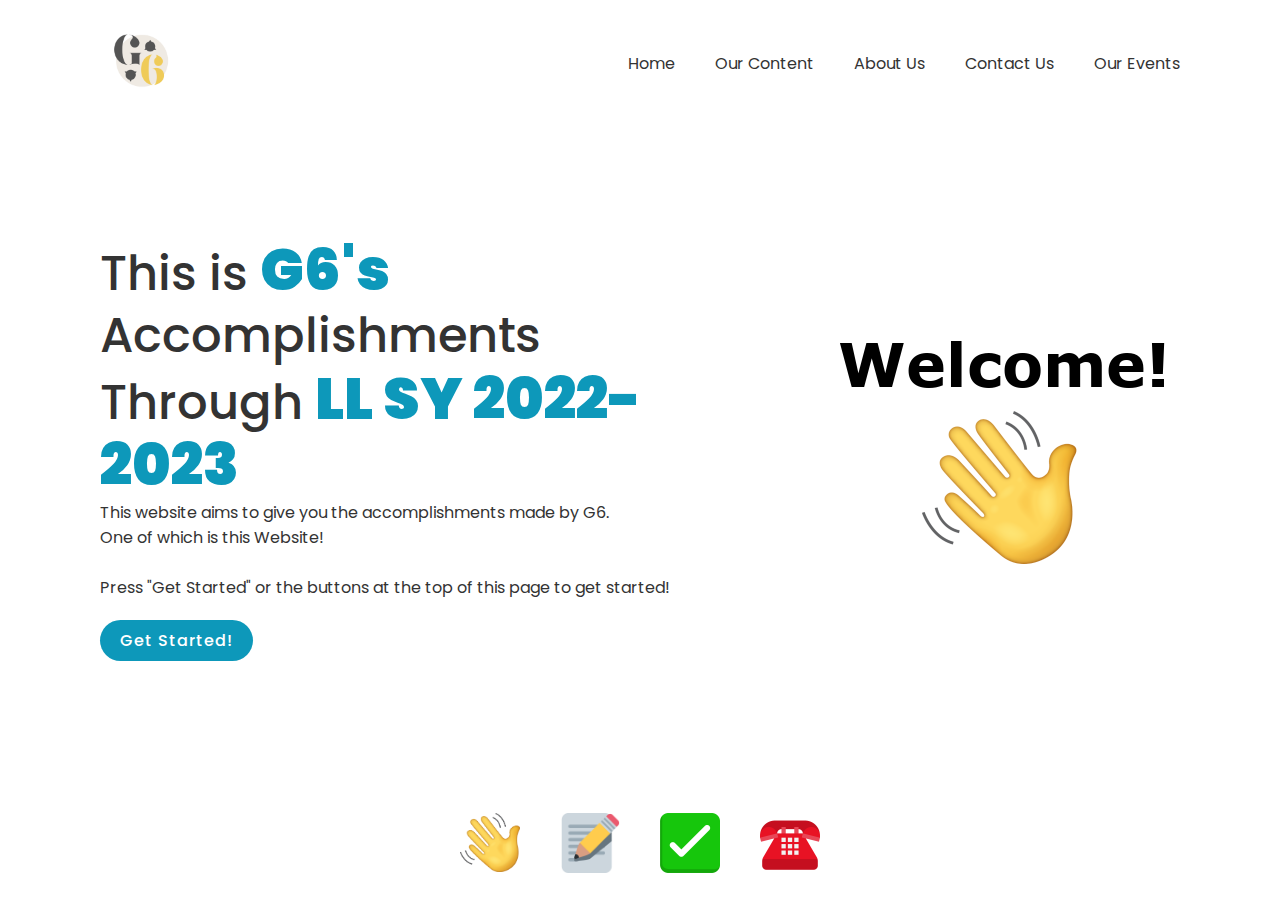
<file: index.html>
<!DOCTYPE html>
<html lang="en">
<head>
	<meta charset="UTF-8">
	<meta name="viewport" content="width=device-width, initial-scale=1.0">
	<title>G6 LL Homepage</title>
	<link rel="stylesheet" href="style.css">
	<link rel="icon" href="webicon.png">
</head>
<body>
	<section>
		<header>
			<a href="index.html"><img src="logo2.png" class="logo"></a>
			<div class="toggle" onclick="toggleMenu();"></div>
			<ul class="navigation">
				<li><a href="index.html">Home</a></li>
				<li><a href="quarters.html">Our Content</a></li>
				<li><a href="aboutus.html">About Us</a></li>
				<li><a href="membercontact.html">Contact Us</a></li>
				<li><a href="events.html">Our Events</a></li>
			</ul>
		</header>
		<div class="content">
			<div class="textBox">
				<h2>This is <span>G6's</span><br>Accomplishments Through <span>LL SY 2022-2023</span></h2>
				<p>This website aims to give you the accomplishments made by G6.<br>
				One of which is this Website!<br><br>
				Press "Get Started" or the buttons at the top of this page to get started!</p>
				<a href="aboutus.html">Get Started!</a>
			</div>
		</div>
		<ul class="thumb">
			<li><img src="thumb1.png" onclick="imgSlider('img1.png')"></li>
			<li><img src="thumb2.png" onclick="imgSlider('img22.png')"></li>
			<li><img src="thumb3.png" onclick="imgSlider('img32.png')"></li>
			<li><img src="thumb4.png" onclick="imgSlider('img42.png')"></li>
		</ul>
		<div class="imgBox">
			<img src="img1.png" class="lifelabs">
		</div>
	</section>
	<script type="text/javascript">
		function imgSlider(anything){
			document.querySelector('.lifelabs').src = anything;
		}
	</script>
</body>
</html>
</file>
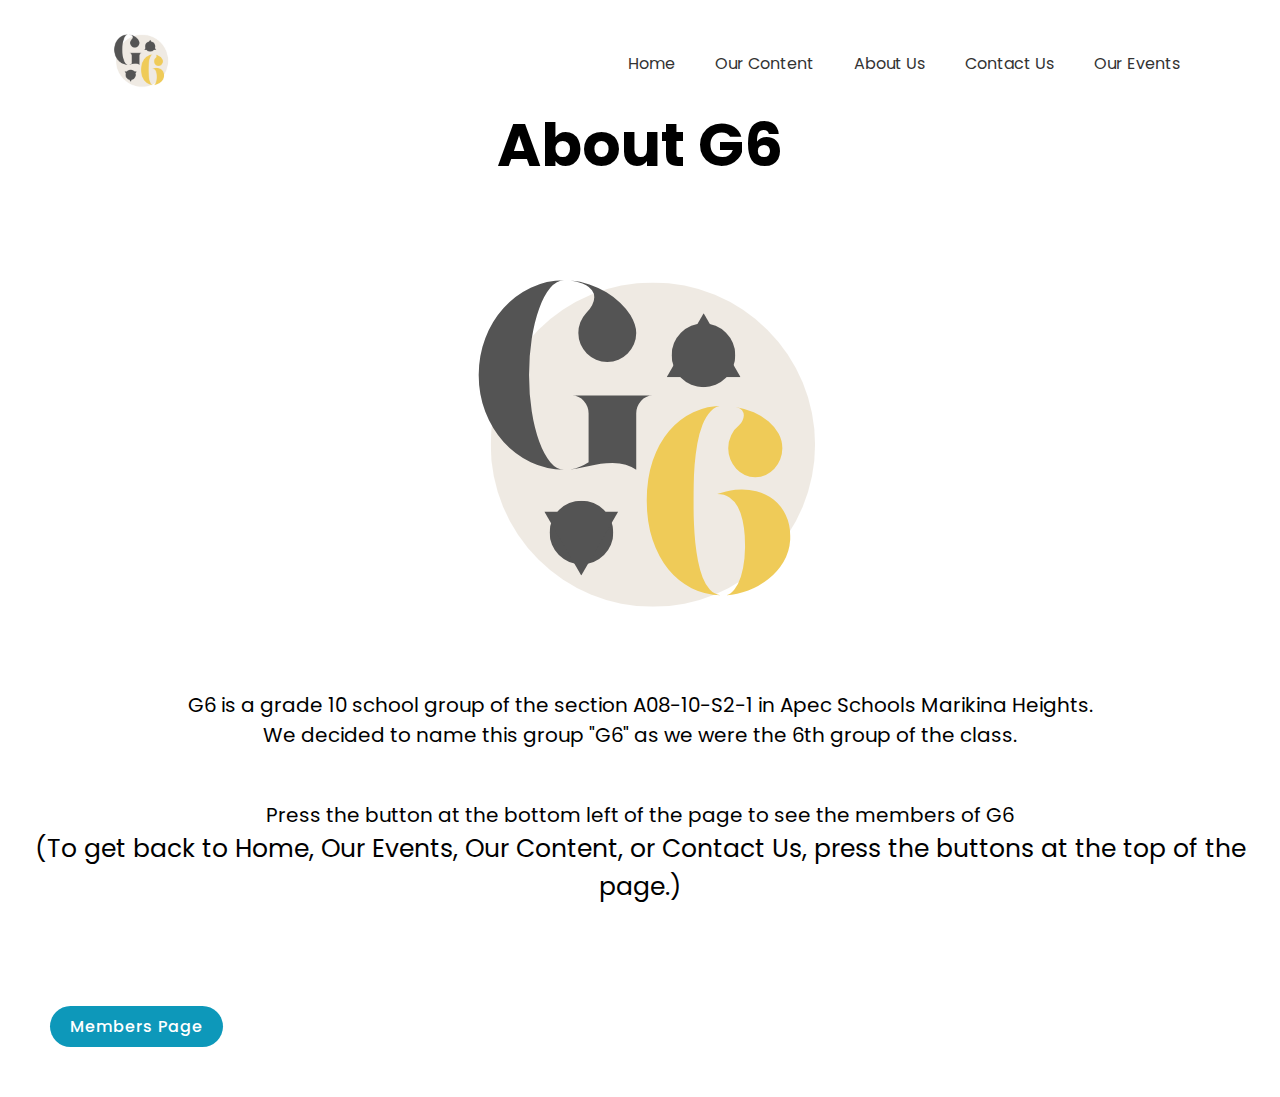
<file: aboutus.html>
<!DOCTYPE html>
<html lang="en">
<head>
	<meta charset="UTF-8">
	<meta name="viewport" content="width=device-width, initial-scale=1.0">
	<title>About Us | G6</title>
	<link rel="stylesheet" href="styleaboutus.css">
	<link rel="icon" href="webicon.png">
</head>
<body>
	<section>
		<header>
			<a href="index.html"><img src="logo2.png" class="logo"></a>
			<div class="toggle" onclick="toggleMenu();"></div>
			<ul class="navigation">
				<li><a href="index.html">Home</a></li>
				<li><a href="quarters.html">Our Content</a></li>
				<li><a href="aboutus.html">About Us</a></li>
				<li><a href="membercontact.html">Contact Us</a></li>
				<li><a href="events.html">Our Events</a></li>
			</ul>
		</header>
	</section>
<h1>About G6</h1>
<img src="logo2.png" class="center">
<p>G6 is a grade 10 school group of the section A08-10-S2-1 in Apec Schools Marikina Heights.<br>We decided to name this group "G6" as we were the 6th group of the class.</p>
<br><br>
<p>Press the button at the bottom left of the page to see the members of G6</p>
<h2>(To get back to Home, Our Events, Our Content, or Contact Us, press the buttons at the top of the page.)</h2>
	<section>
		<div class="content">
			<div class="textBox">
				<a href="members.html">Members Page</a>
			</div>
		</div>
	</section>
</body>
</html>
</file>
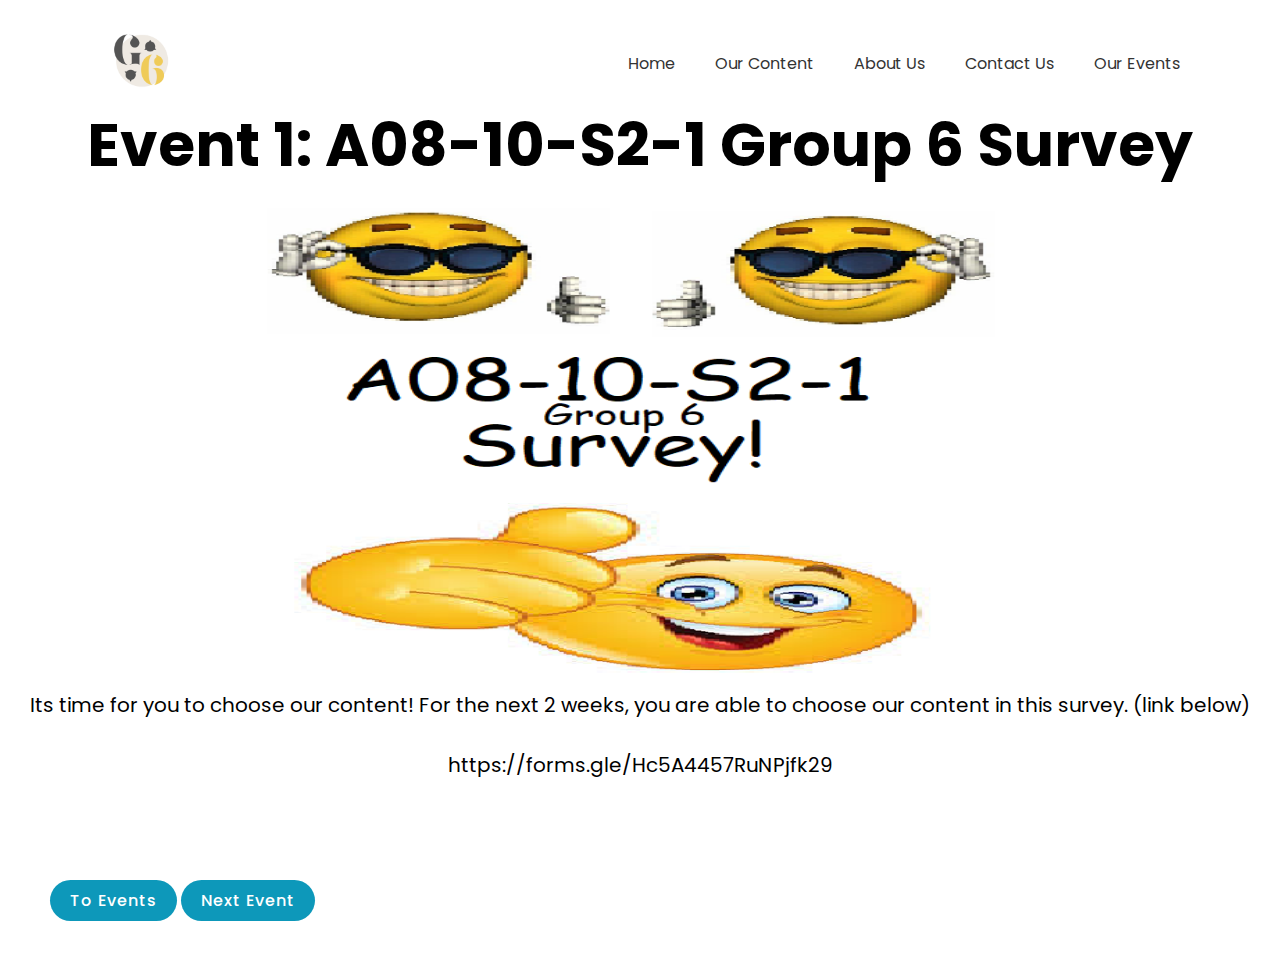
<file: event1.html>
<!DOCTYPE html>
<html lang="en">
<head>
	<meta charset="UTF-8">
	<meta name="viewport" content="width=device-width, initial-scale=1.0">
	<title>Event 1 Content | G6</title>
	<link rel="stylesheet" href="styleevent1.css">
	<link rel="icon" href="webicon.png">
</head>
<body>
	<section>
		<header>
			<a href="index.html"><img src="logo2.png" class="logo"></a>
			<div class="toggle" onclick="toggleMenu();"></div>
			<ul class="navigation">
				<li><a href="index.html">Home</a></li>
				<li><a href="quarters.html">Our Content</a></li>
				<li><a href="aboutus.html">About Us</a></li>
				<li><a href="membercontact.html">Contact Us</a></li>
				<li><a href="events.html">Our Events</a></li>
			</ul>
		</header>
	</section>
<h1>Event 1: A08-10-S2-1 Group 6 Survey</h1>
<img src="fella1.png" class="center" width="800" height="500">
<p>Its time for you to choose our content! For the next 2 weeks, you are able to choose our content in this survey. (link below)<br><br>
https://forms.gle/Hc5A4457RuNPjfk29</p>
	<section>
		<div class="content">
			<div class="textBox">
				<a href="events.html">To Events</a>
				<a href="event2.html">Next Event</a>
			</div>
		</div>
	</section>
</body>
</html>
</file>
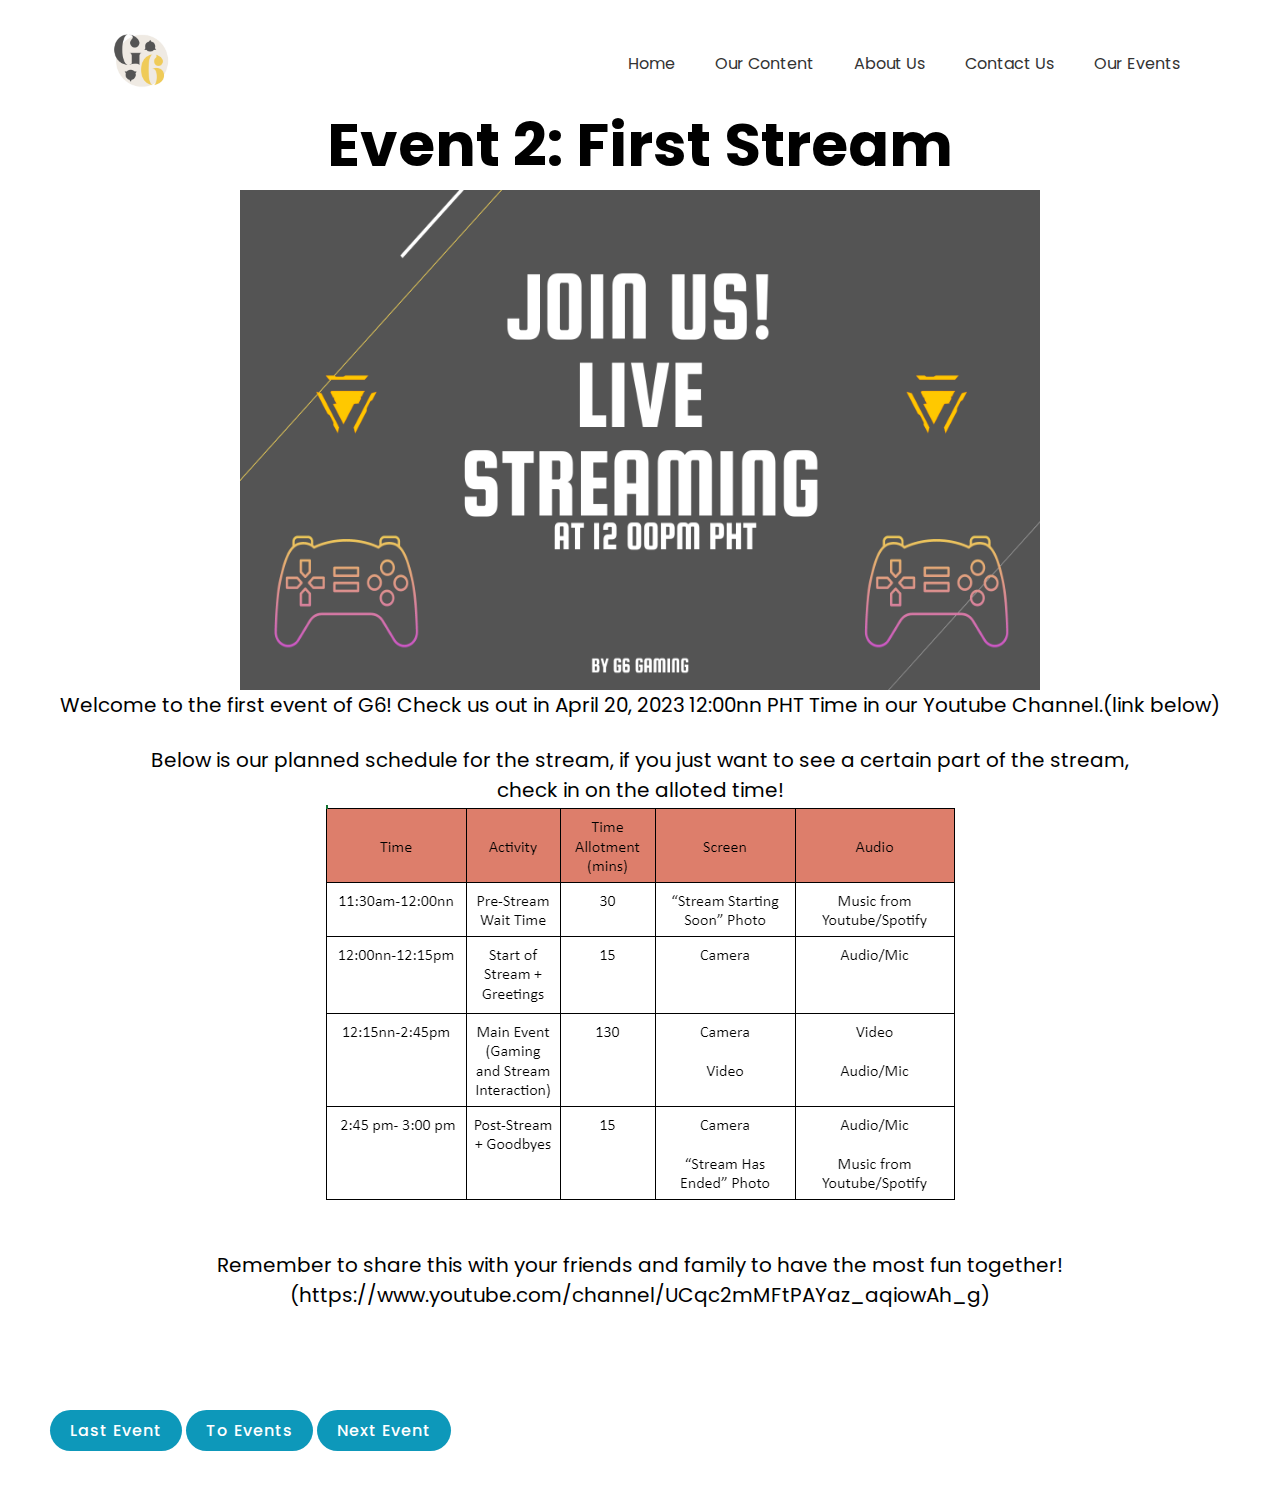
<file: event2.html>
<!DOCTYPE html>
<html lang="en">
<head>
	<meta charset="UTF-8">
	<meta name="viewport" content="width=device-width, initial-scale=1.0">
	<title>Event 2 Content | G6</title>
	<link rel="stylesheet" href="styleevent2.css">
	<link rel="icon" href="webicon.png">
</head>
<body>
	<section>
		<header>
			<a href="index.html"><img src="logo2.png" class="logo"></a>
			<div class="toggle" onclick="toggleMenu();"></div>
			<ul class="navigation">
				<li><a href="index.html">Home</a></li>
				<li><a href="quarters.html">Our Content</a></li>
				<li><a href="aboutus.html">About Us</a></li>
				<li><a href="membercontact.html">Contact Us</a></li>
				<li><a href="events.html">Our Events</a></li>
			</ul>
		</header>
	</section>
<h1>Event 2: First Stream</h1>
<img src="fella2.png" class="center" width="800" height="500">
<p>Welcome to the first event of G6! Check us out in April 20, 2023 12:00nn PHT Time in our Youtube Channel.(link below)</p><br>
<p>Below is our planned schedule for the stream, if you just want to see a certain part of the stream,<br>check in on the alloted time!</p>
<img src="q2outline.PNG" class="center"><br><br>
<p>Remember to share this with your friends and family to have the most fun together!</p>
<p>(https://www.youtube.com/channel/UCqc2mMFtPAYaz_aqiowAh_g)</p>
	<section>
		<div class="content">
			<div class="textBox">
				<a href="event1.html">Last Event</a>
				<a href="events.html">To Events</a>
				<a href="event3.html">Next Event</a>
			</div>
		</div>
	</section>
</body>
</html>
</file>
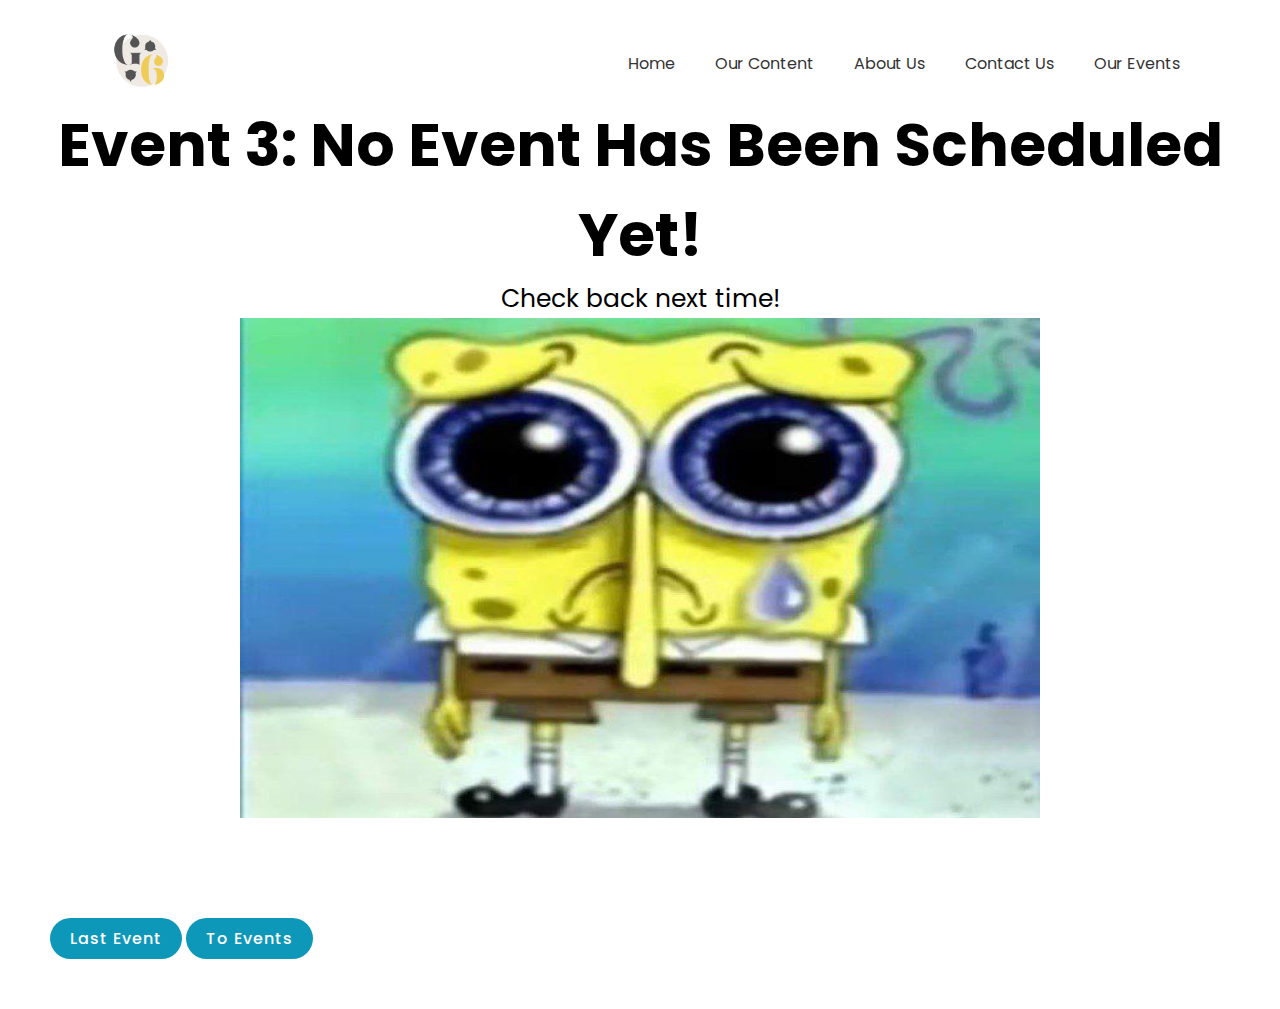
<file: event3.html>
<!DOCTYPE html>
<html lang="en">
<head>
	<meta charset="UTF-8">
	<meta name="viewport" content="width=device-width, initial-scale=1.0">
	<title>Event 3 Content | G6</title>
	<link rel="stylesheet" href="styleevent3.css">
	<link rel="icon" href="webicon.png">
</head>
<body>
	<section>
		<header>
			<a href="index.html"><img src="logo2.png" class="logo"></a>
			<div class="toggle" onclick="toggleMenu();"></div>
			<ul class="navigation">
				<li><a href="index.html">Home</a></li>
				<li><a href="quarters.html">Our Content</a></li>
				<li><a href="aboutus.html">About Us</a></li>
				<li><a href="membercontact.html">Contact Us</a></li>
				<li><a href="events.html">Our Events</a></li>
			</ul>
		</header>
	</section>
<h1>Event 3: No Event Has Been Scheduled Yet!</h1>
<h2> Check back next time!</h2>
<img src="checkbacklater4.jpg" class="center" width="800" height="500">
	<section>
		<div class="content">
			<div class="textBox">
				<a href="event2.html">Last Event</a>
				<a href="events.html">To Events</a>
			</div>
		</div>
	</section>
</body>
</html>
</file>
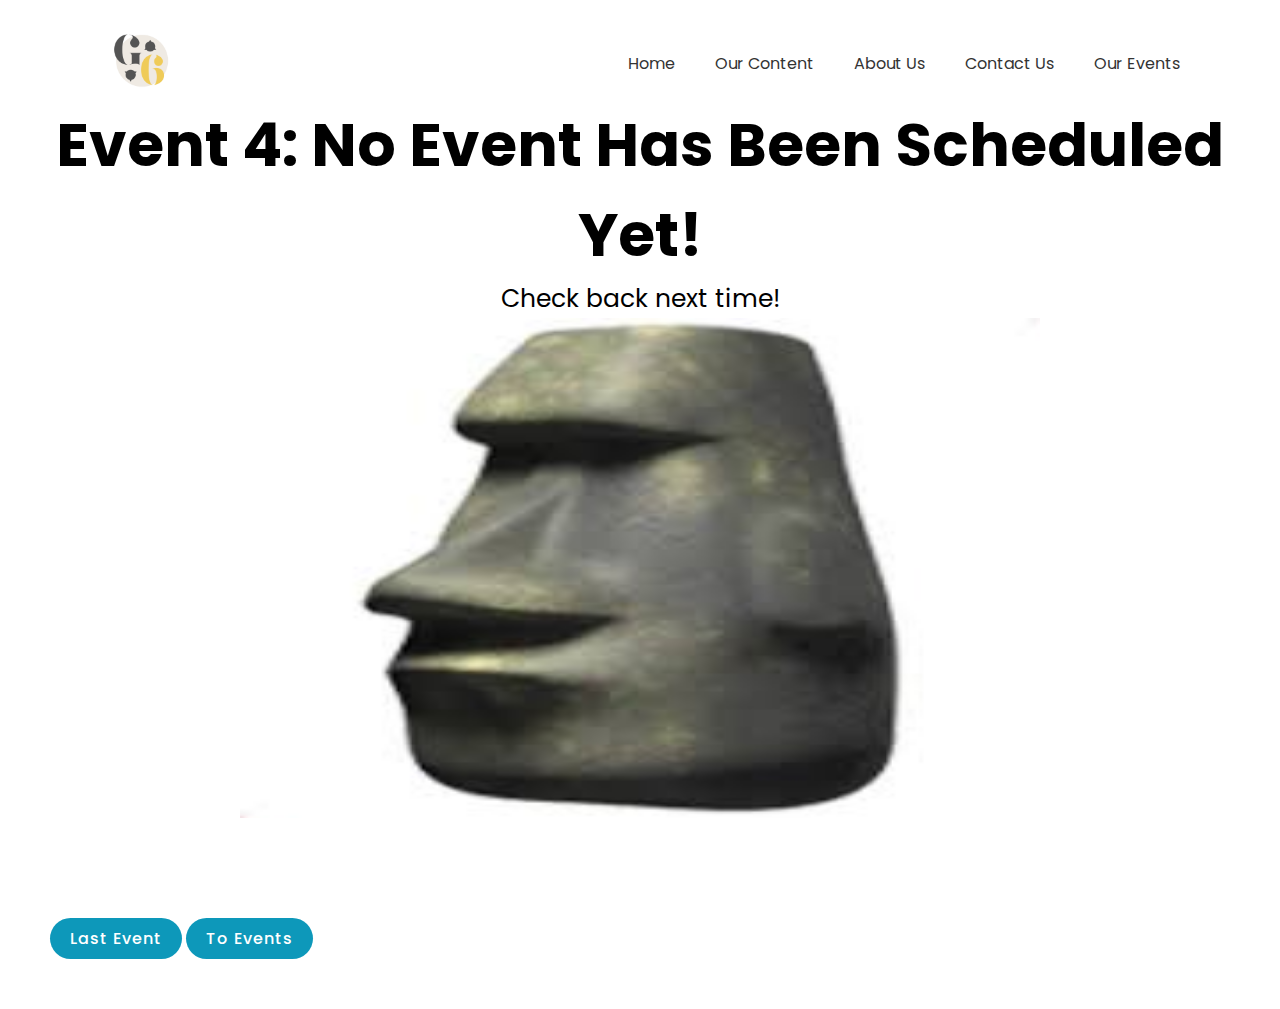
<file: event4.html>
<!DOCTYPE html>
<html lang="en">
<head>
	<meta charset="UTF-8">
	<meta name="viewport" content="width=device-width, initial-scale=1.0">
	<title>Event 4 Content | G6</title>
	<link rel="stylesheet" href="styleevent4.css">
	<link rel="icon" href="webicon.png">
</head>
<body>
	<section>
		<header>
			<a href="index.html"><img src="logo2.png" class="logo"></a>
			<div class="toggle" onclick="toggleMenu();"></div>
			<ul class="navigation">
				<li><a href="index.html">Home</a></li>
				<li><a href="quarters.html">Our Content</a></li>
				<li><a href="aboutus.html">About Us</a></li>
				<li><a href="membercontact.html">Contact Us</a></li>
				<li><a href="events.html">Our Events</a></li>
			</ul>
		</header>
	</section>
<h1>Event 4: No Event Has Been Scheduled Yet!</h1>
<h2> Check back next time!</h2>
<img src="checkbacklater5.jpg" class="center" width="800" height="500">
	<section>
		<div class="content">
			<div class="textBox">
				<a href="event3.html">Last Event</a>
				<a href="events.html">To Events</a>
			</div>
		</div>
	</section>
</body>
</html>
</file>
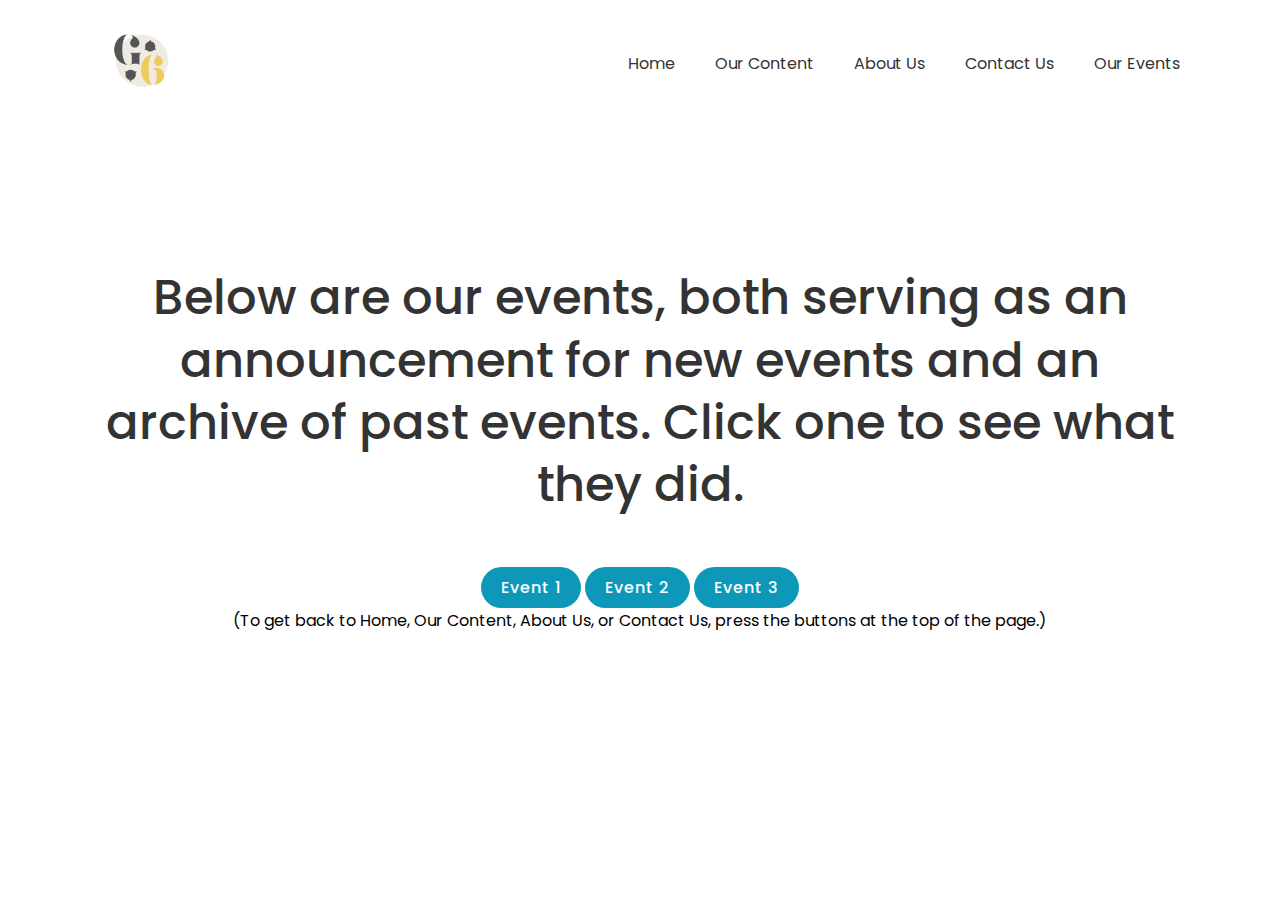
<file: events.html>
<!DOCTYPE html>
<html lang="en">
<head>
	<meta charset="UTF-8">
	<meta name="viewport" content="width=device-width, initial-scale=1.0">
	<title>Event Choosing Page | G6</title>
	<link rel="stylesheet" href="styleevents.css">
	<link rel="icon" href="webicon.png">
</head>
<body>
	<section>
		<header>
			<a href="index.html"><img src="logo2.png" class="logo"></a>
			<div class="toggle" onclick="toggleMenu();"></div>
			<ul class="navigation">
				<li><a href="index.html">Home</a></li>
				<li><a href="quarters.html">Our Content</a></li>
				<li><a href="aboutus.html">About Us</a></li>
				<li><a href="membercontact.html">Contact Us</a></li>
				<li><a href="events.html">Our Events</a></li>
			</ul>
		</header>
		<div class="content">
			<div class="textBox">
				<h2>Below are our events, both serving as an announcement for new events and an archive of past events. Click one to see what they did.</h2>
				<a href="event1.html">Event 1</a>
				<a href="event2.html">Event 2</a>
				<a href="event3.html">Event 3</a>
				<p>(To get back to Home, Our Content, About Us, or Contact Us, press the buttons at the top of the page.)</p>
			</div>
		</div>
	</section>
</body>
</html>
</file>
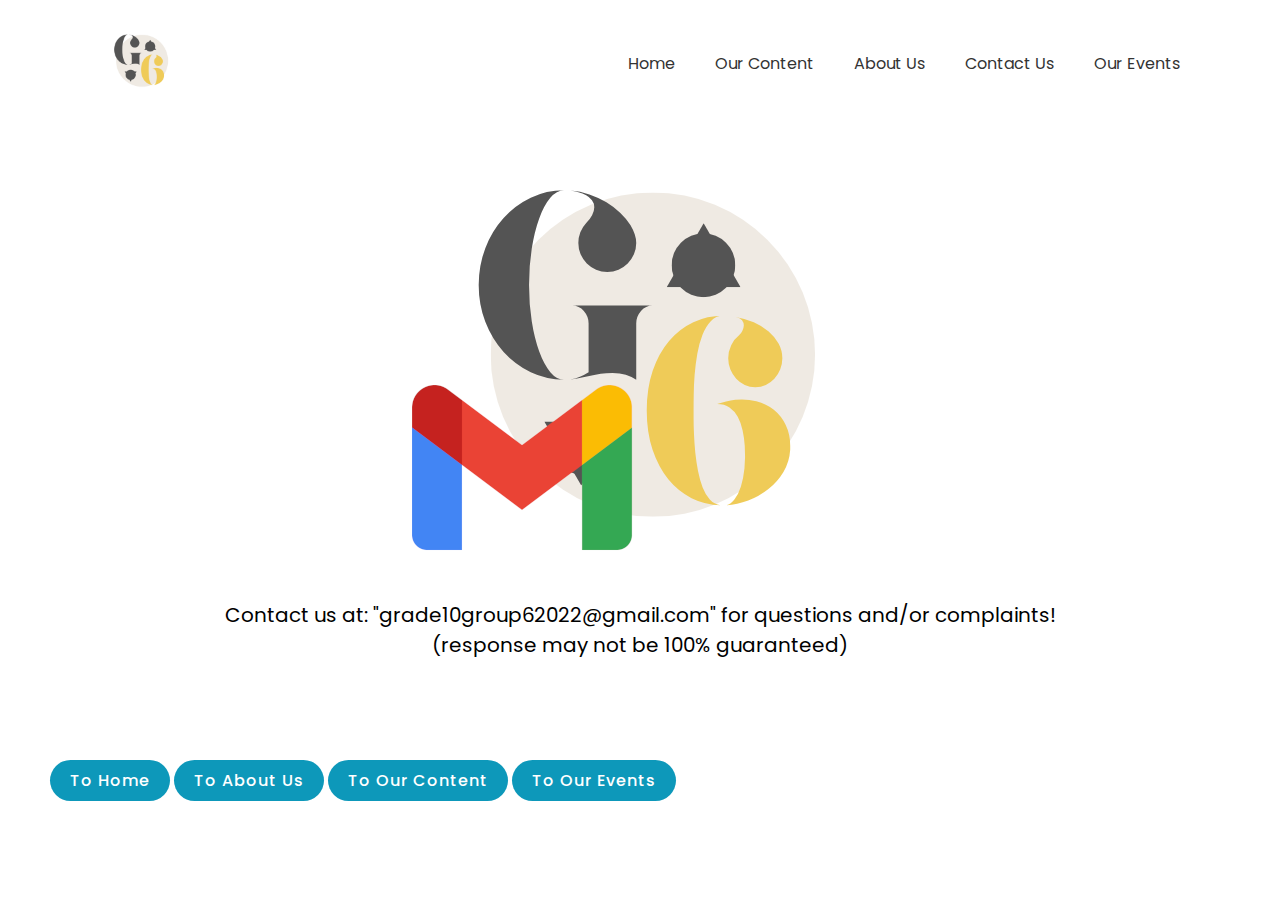
<file: membercontact.html>
<!DOCTYPE html>
<html lang="en">
<head>
	<meta charset="UTF-8">
	<meta name="viewport" content="width=device-width, initial-scale=1.0">
	<title>Contact Information | G6</title>
	<link rel="stylesheet" href="stylemembercontact.css">
	<link rel="icon" href="webicon.png">
</head>
<body>
	<section>
		<header>
			<a href="index.html"><img src="logo2.png" class="logo"></a>
			<div class="toggle" onclick="toggleMenu();"></div>
			<ul class="navigation">
				<li><a href="index.html">Home</a></li>
				<li><a href="quarters.html">Our Content</a></li>
				<li><a href="aboutus.html">About Us</a></li>
				<li><a href="membercontact.html">Contact Us</a></li>
				<li><a href="events.html">Our Events</a></li>
			</ul>
		</header>
	</section>
<img src="logogmail.png" class="center">
<p>Contact us at: "grade10group62022@gmail.com" for questions and/or complaints!</p>
<p>(response may not be 100% guaranteed)</p>
	<section>
		<div class="content">
			<div class="textBox">
				<a href="index.html">To Home</a>
				<a href="aboutus.html">To About Us</a>
				<a href="quarters.html">To Our Content</a>
				<a href="quarters.html">To Our Events</a>
			</div>
		</div>
	</section>
</body>
</html>
</file>
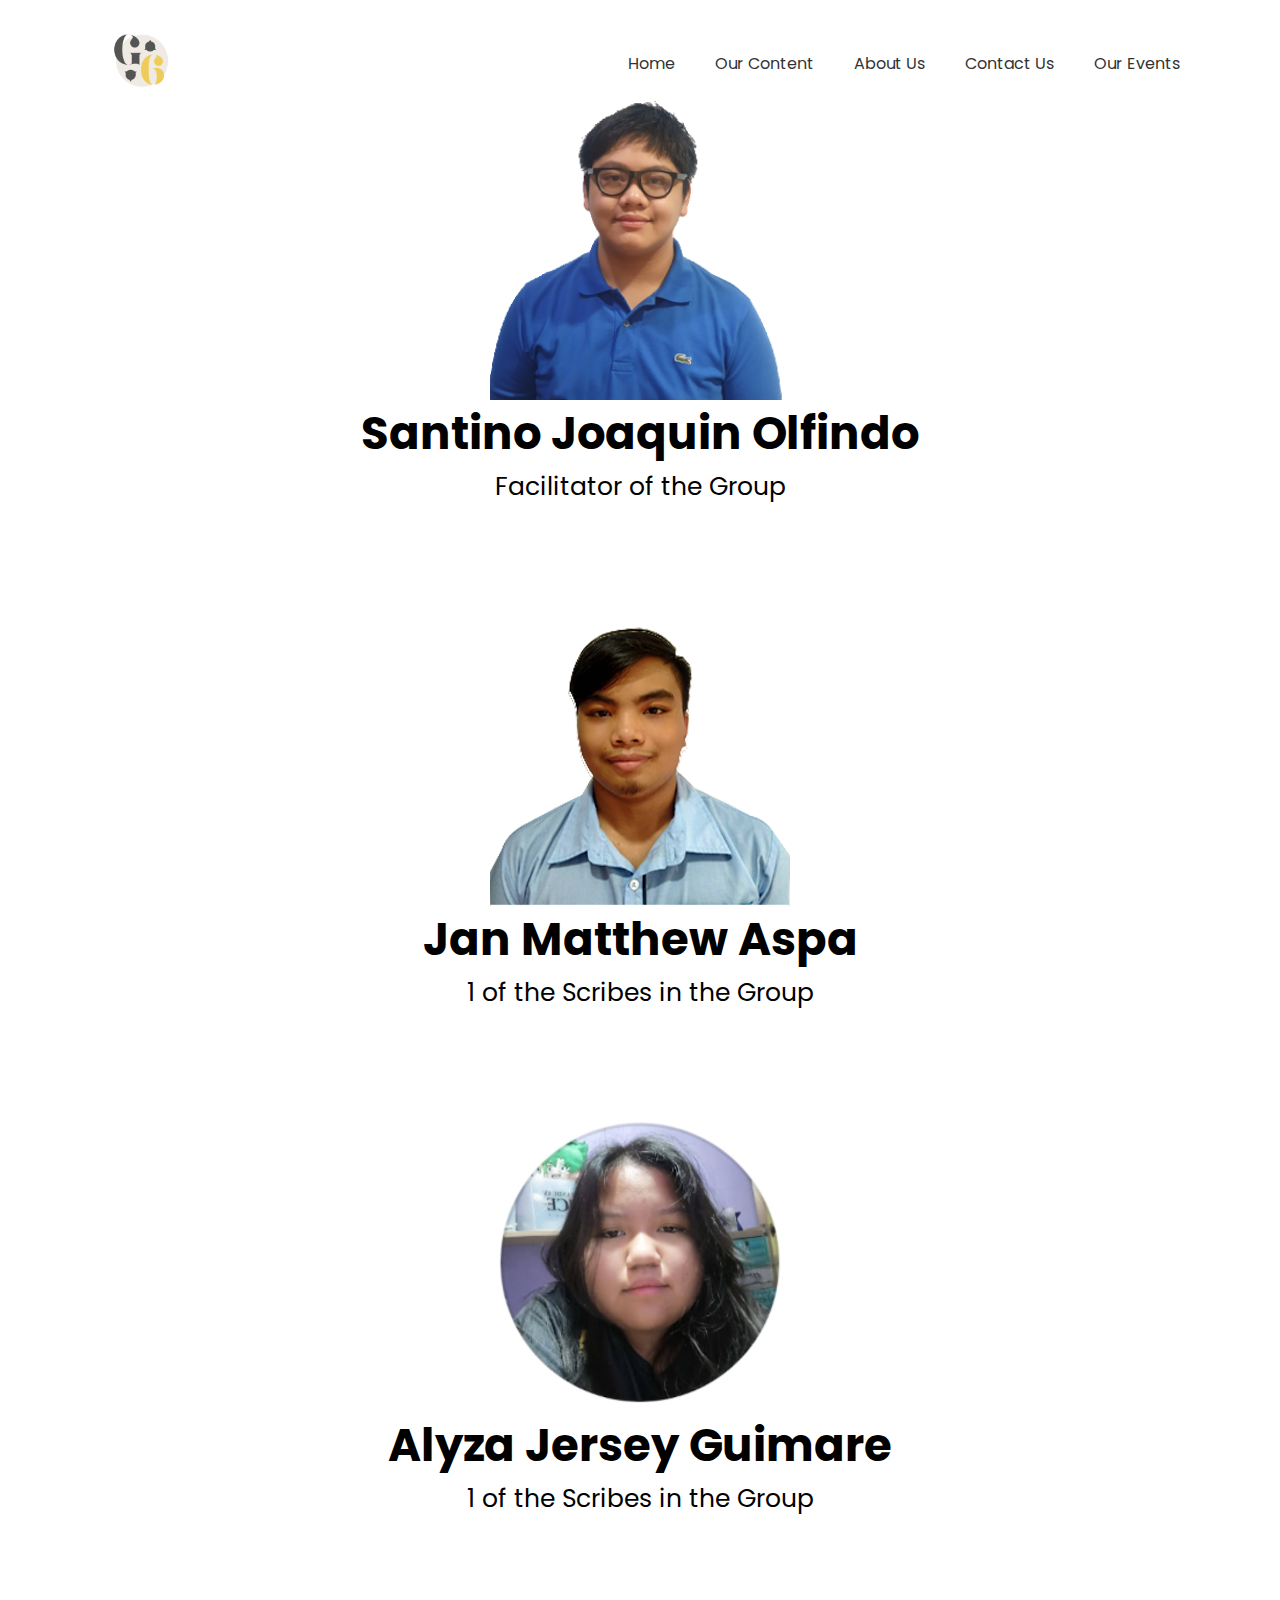
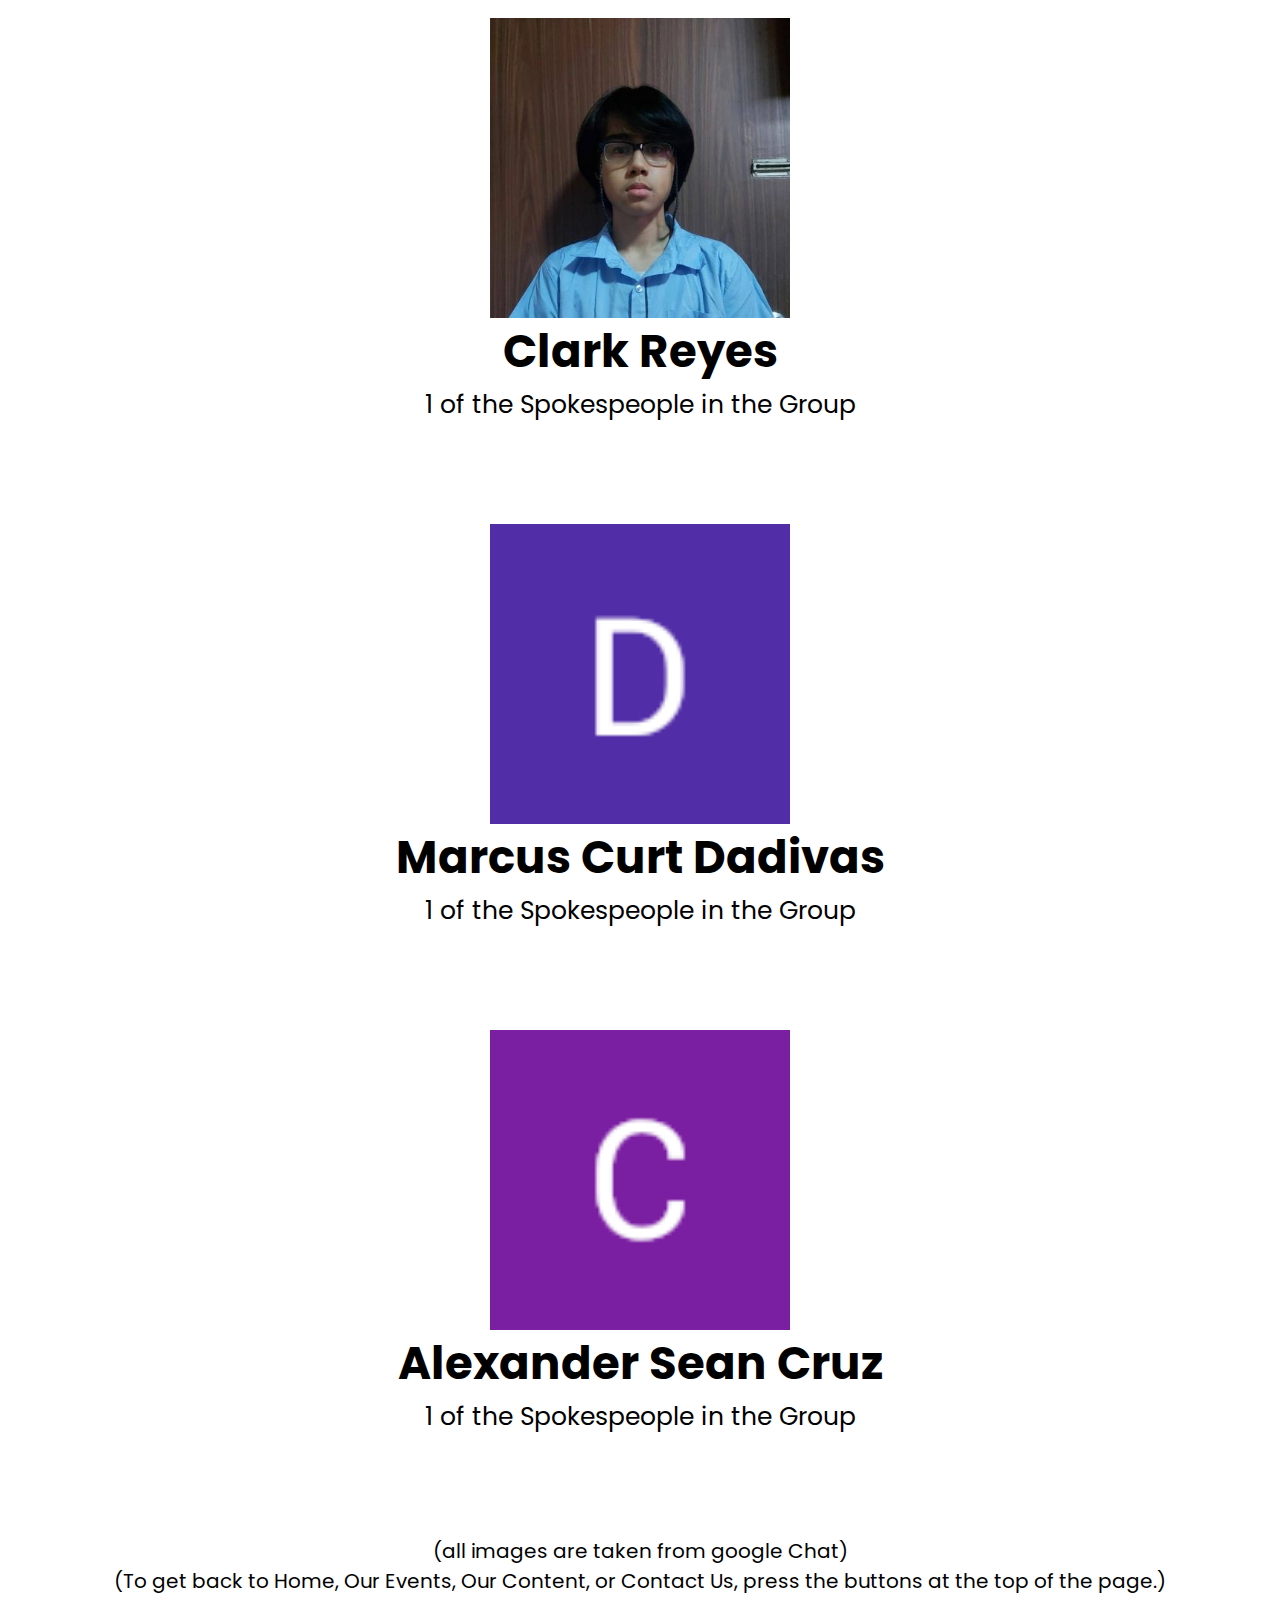
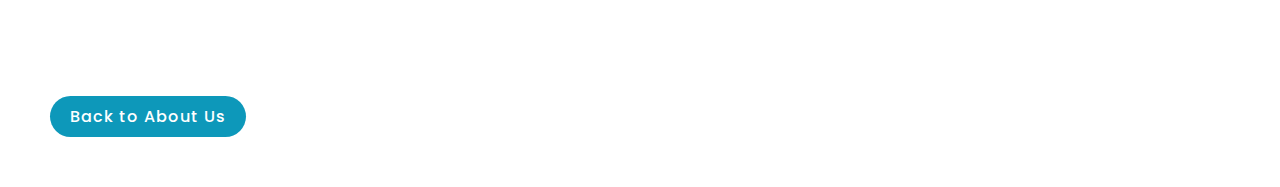
<file: members.html>
<!DOCTYPE html>
<html lang="en">
<head>
	<meta charset="UTF-8">
	<meta name="viewport" content="width=device-width, initial-scale=1.0">
	<title>Members | G6</title>
	<link rel="stylesheet" href="stylemembers.css">
	<link rel="icon" href="webicon.png">
</head>
<body>
	<section>
		<header>
			<a href="index.html"><img src="logo2.png" class="logo"></a>
			<div class="toggle" onclick="toggleMenu();"></div>
			<ul class="navigation">
				<li><a href="index.html">Home</a></li>
				<li><a href="quarters.html">Our Content</a></li>
				<li><a href="aboutus.html">About Us</a></li>
				<li><a href="membercontact.html">Contact Us</a></li>
				<li><a href="events.html">Our Events</a></li>
			</ul>
		</header>
	</section>
<img src="santi.png" class="center" width="300" height="300">
<h3>Santino Joaquin Olfindo</h3>
<h2>Facilitator of the Group</h2>
<br>
<br>
<br>
<br>
<img src="jan.png" class="center" width="300" height="300">
<h3>Jan Matthew Aspa</h2>
<h2>1 of the Scribes in the Group</h2>
<br>
<br>
<br>
<br>
<img src="alyza.png" class="center" width="300" height="300">
<h3>Alyza Jersey Guimare</h3>
<h2>1 of the Scribes in the Group</h2>
<br>
<br>
<br>
<br>
<img src="clark.png" class="center" width="300" height="300">
<h3> Clark Reyes</h3>
<h2>1 of the Spokespeople in the Group</h2>
<br>
<br>
<br>
<br>
<img src="marcus.png" class="center" width="300" height="300">
<h3>Marcus Curt Dadivas</h3>
<h2>1 of the Spokespeople in the Group</h2>
<br>
<br>
<br>
<br>
<img src="alexander.png" class="center" width="300" height="300">
<h3>Alexander Sean Cruz</h3>
<h2>1 of the Spokespeople in the Group</h2>
<br>
<br>
<br>
<br>
<p>(all images are taken from google Chat)</p>
<p>(To get back to Home, Our Events, Our Content, or Contact Us, press the buttons at the top of the page.)</p>
	<section>
		<div class="content">
			<div class="textBox">
				<a href="aboutus.html">Back to About Us</a>
			</div>
		</div>
	</section>
</body>
</html>
</file>
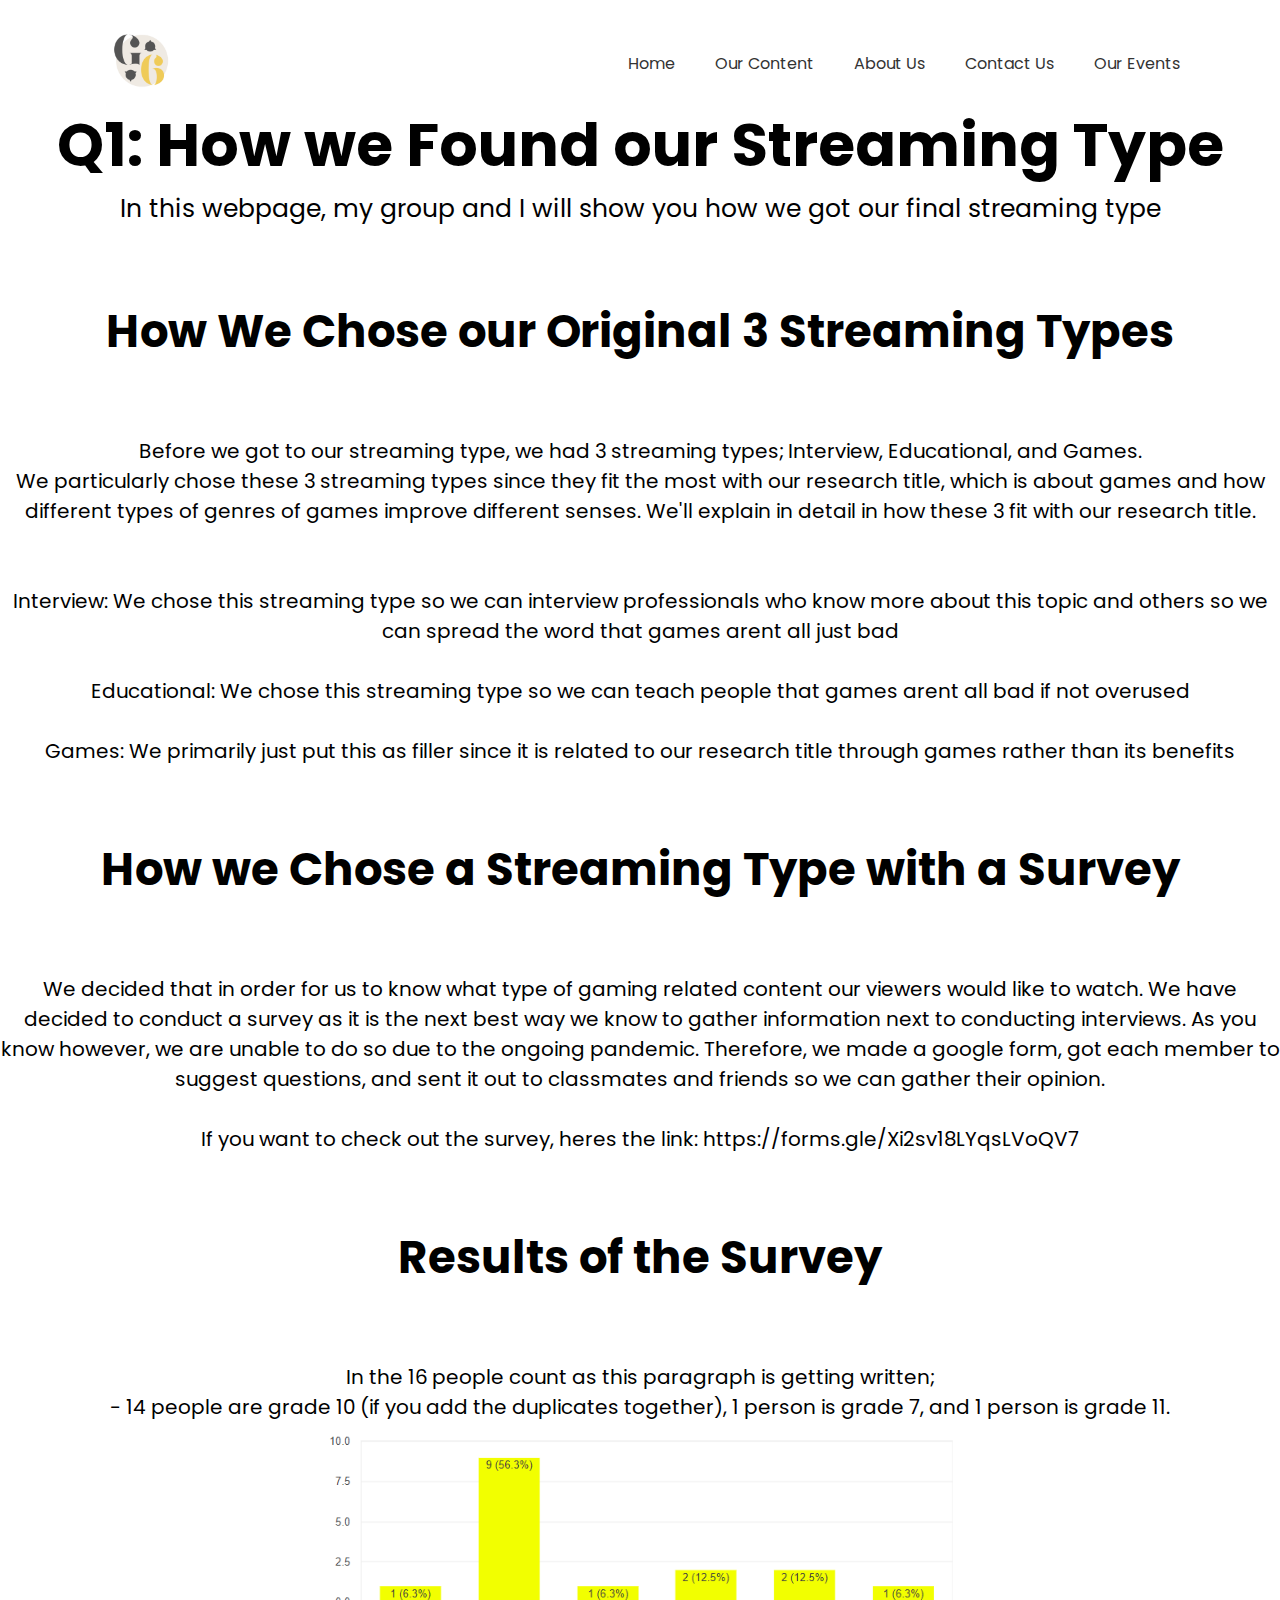
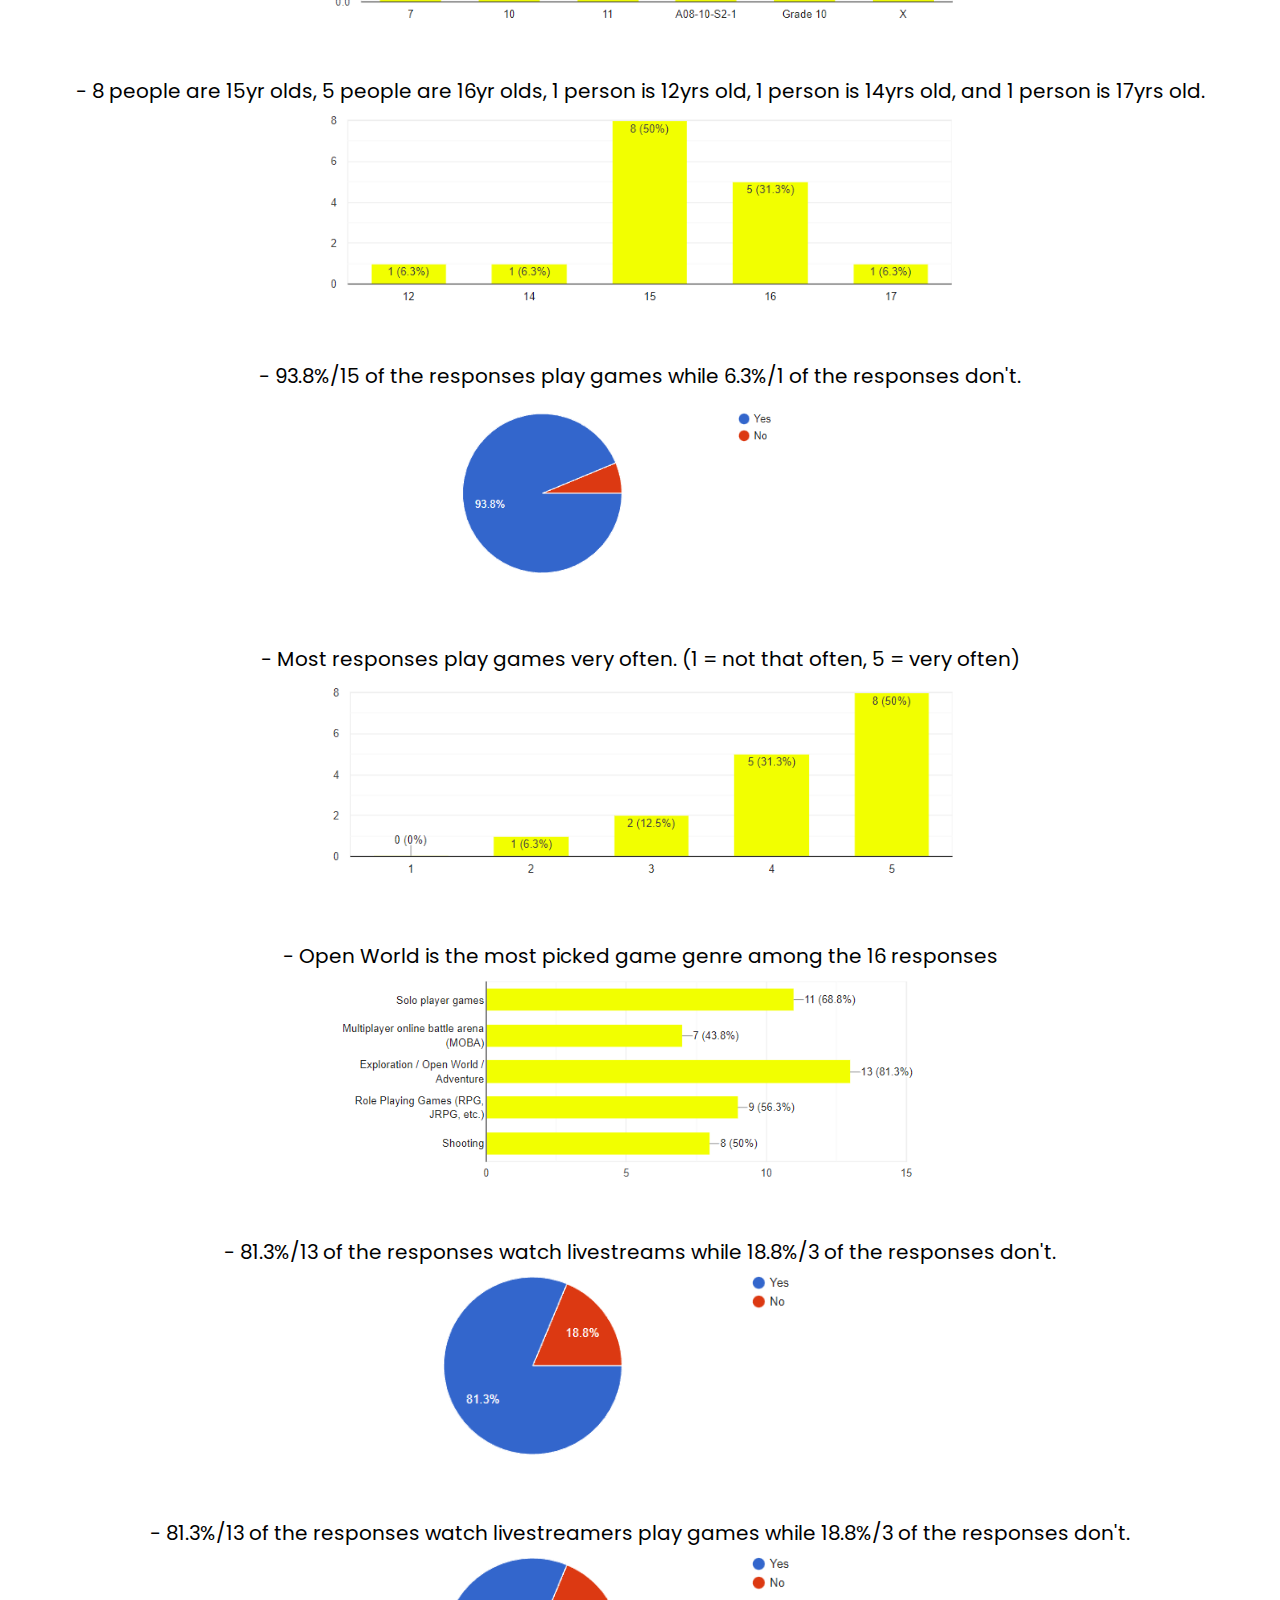
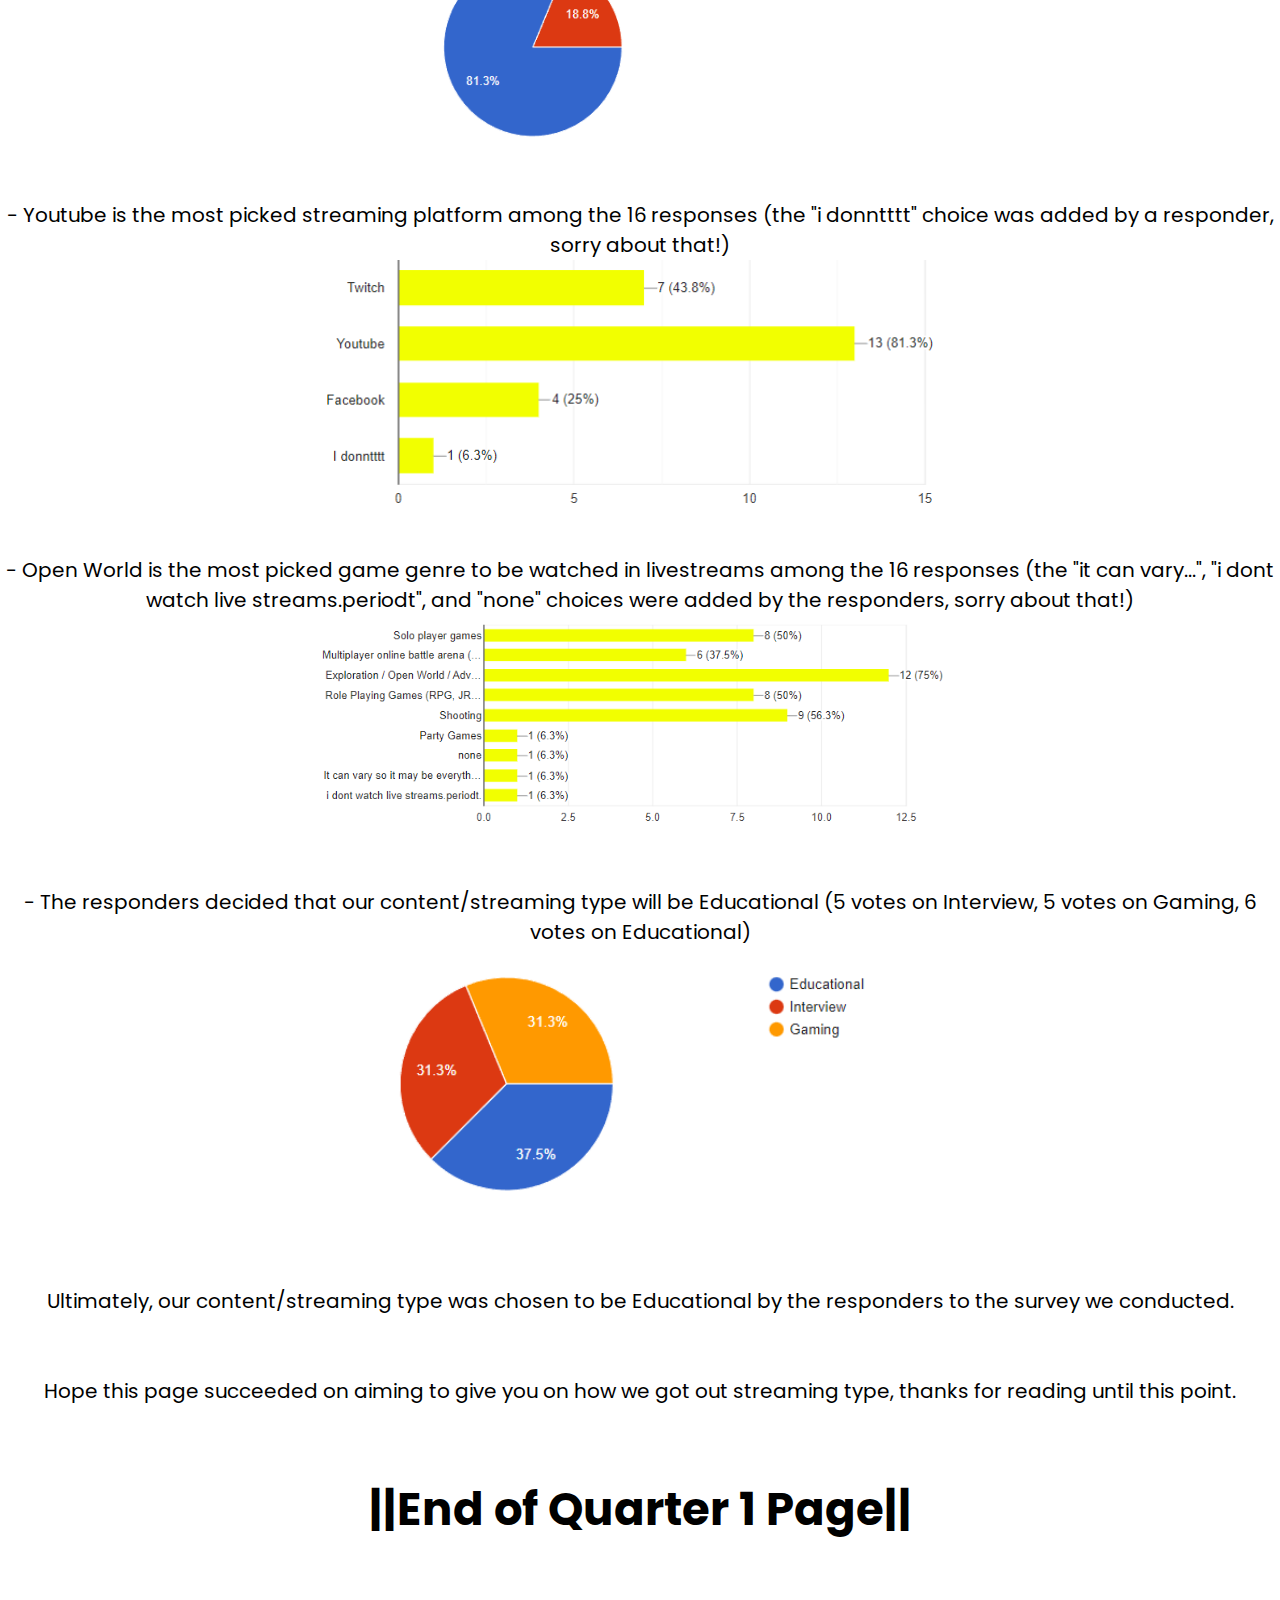
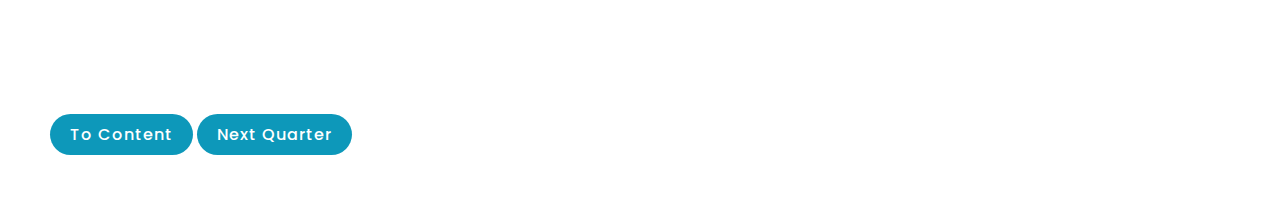
<file: quarter1.html>
<!DOCTYPE html>
<html lang="en">
<head>
	<meta charset="UTF-8">
	<meta name="viewport" content="width=device-width, initial-scale=1.0">
	<title>Quarter 1 Content | G6</title>
	<link rel="stylesheet" href="stylequarter1.css">
	<link rel="icon" href="webicon.png">
</head>
<body>
	<section>
		<header>
			<a href="index.html"><img src="logo2.png" class="logo"></a>
			<div class="toggle" onclick="toggleMenu();"></div>
			<ul class="navigation">
				<li><a href="index.html">Home</a></li>
				<li><a href="quarters.html">Our Content</a></li>
				<li><a href="aboutus.html">About Us</a></li>
				<li><a href="membercontact.html">Contact Us</a></li>
				<li><a href="events.html">Our Events</a></li>
			</ul>
		</header>
	</section>
<h1>Q1: How we Found our Streaming Type</h1>
<h2> In this webpage, my group and I will show you how we got our final streaming type</h2>
<h3> How We Chose our Original 3 Streaming Types</h3>
<p>Before we got to our streaming type, we had 3 streaming types; Interview, Educational, and Games. <br>
We particularly chose these 3 streaming types since they fit the most with our research title, which is about games and how different types of genres of games improve different senses. We'll explain in detail in how these 3 fit with our research title. <br>
<br>
<br>
Interview: We chose this streaming type so we can interview professionals who know more about this topic and others so we can spread the word that games arent all just bad <br>
<br>
Educational: We chose this streaming type so we can teach people that games arent all bad if not overused <br>
<br>
Games: We primarily just put this as filler since it is related to our research title through games rather than its benefits 
</p>
<h3> How we Chose a Streaming Type with a Survey</h3>
<p>We decided that in order for us to know what type of gaming related content our viewers would like to watch. We have decided to conduct a survey as it is the next best way we know to gather information next to conducting interviews. As you know however, we are unable to do so due to the ongoing pandemic. Therefore, we made a google form, got each member to suggest questions, and sent it out to classmates and friends so we can gather their opinion.<br>
<br>
If you want to check out the survey, heres the link: https://forms.gle/Xi2sv18LYqsLVoQV7</p>
<h3> Results of the Survey</h3>
<p>In the 16 people count as this paragraph is getting written;<br> - 14 people are grade 10 (if you add the duplicates together), 1 person is grade 7, and 1 person is grade 11.</p>
<img src="gradegraph.PNG" class="center"><br><br>
<p>- 8 people are 15yr olds, 5 people are 16yr olds, 1 person is 12yrs old, 1 person is 14yrs old, and 1 person is 17yrs old.</p>
<img src="agegraph.PNG" class="center"><br><br>
<p>- 93.8%/15 of the responses play games while 6.3%/1 of the responses don't.</p>
<img src="gamesgraph.PNG" class="center"><br><br>
<p>- Most responses play games very often. (1 = not that often, 5 = very often)</p>
<img src="oftengraph.PNG" class="center"><br><br>
<p>- Open World is the most picked game genre among the 16 responses</p>
<img src="genregraph.PNG" class="center"><br><br>
<p>- 81.3%/13 of the responses watch livestreams while 18.8%/3 of the responses don't.</p>
<img src="livegraph.PNG" class="center"><br><br>
<p>- 81.3%/13 of the responses watch livestreamers play games while 18.8%/3 of the responses don't.</p>
<img src="livegraph.PNG" class="center"><br><br>
<p>- Youtube is the most picked streaming platform among the 16 responses (the "i donntttt" choice was added by a responder, sorry about that!)</p>
<img src="platgraph.PNG" class="center"><br><br>
<p>- Open World is the most picked game genre to be watched in livestreams among the 16 responses (the "it can vary...", "i dont watch live streams.periodt", and "none" choices were added by the responders, sorry about that!)</p>
<img src="livegenregraph.PNG" class="center"><br><br>
<p>- The responders decided that our content/streaming type will be Educational (5 votes on Interview, 5 votes on Gaming, 6 votes on Educational)</p>
<img src="typegraph.PNG" class="center"><br><br><br>
<p> Ultimately, our content/streaming type was chosen to be Educational by the responders to the survey we conducted. <br><br><br>Hope this page succeeded on aiming to give you on how we got out streaming type, thanks for reading until this point.</p>
<h3> ||End of Quarter 1 Page||</h3>
	<section>
		<div class="content">
			<div class="textBox">
				<a href="quarters.html">To Content</a>
				<a href="quarter2.html">Next Quarter</a>
			</div>
		</div>
	</section>
</body>
</html>
</file>
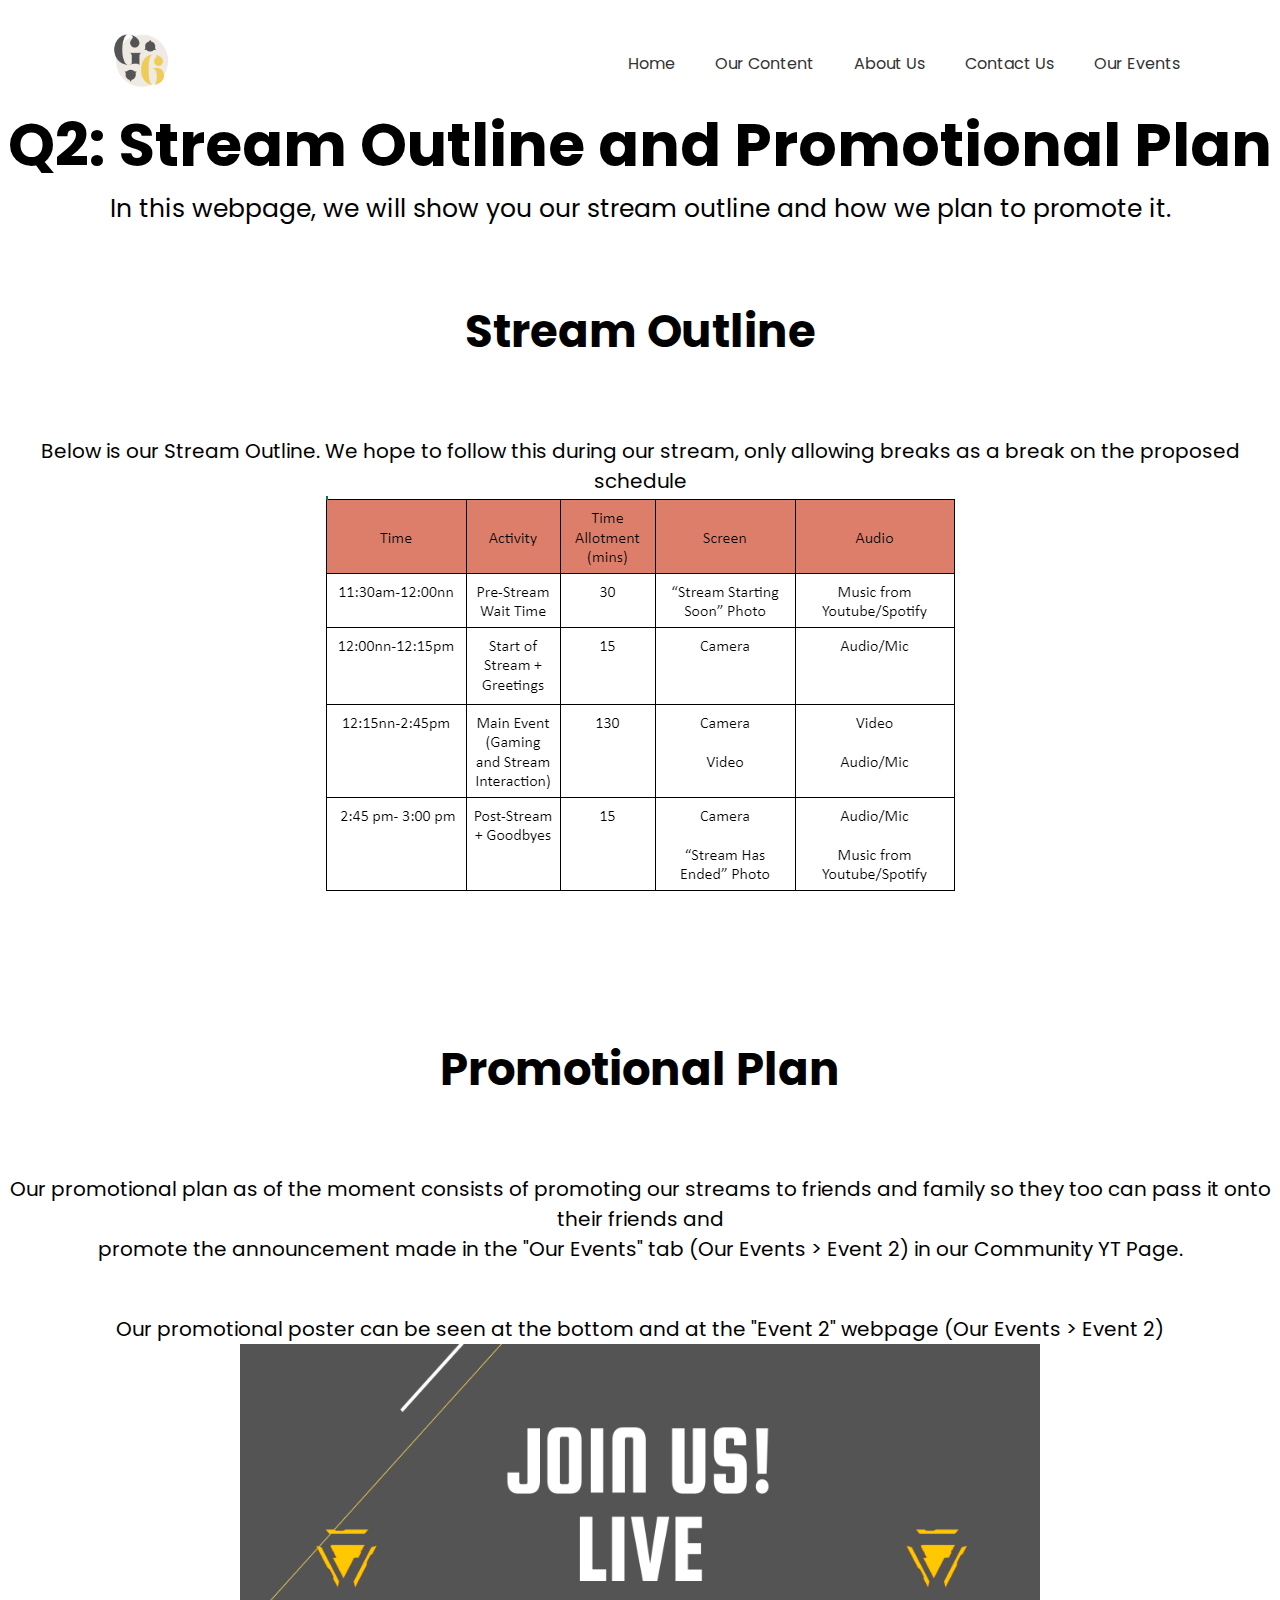
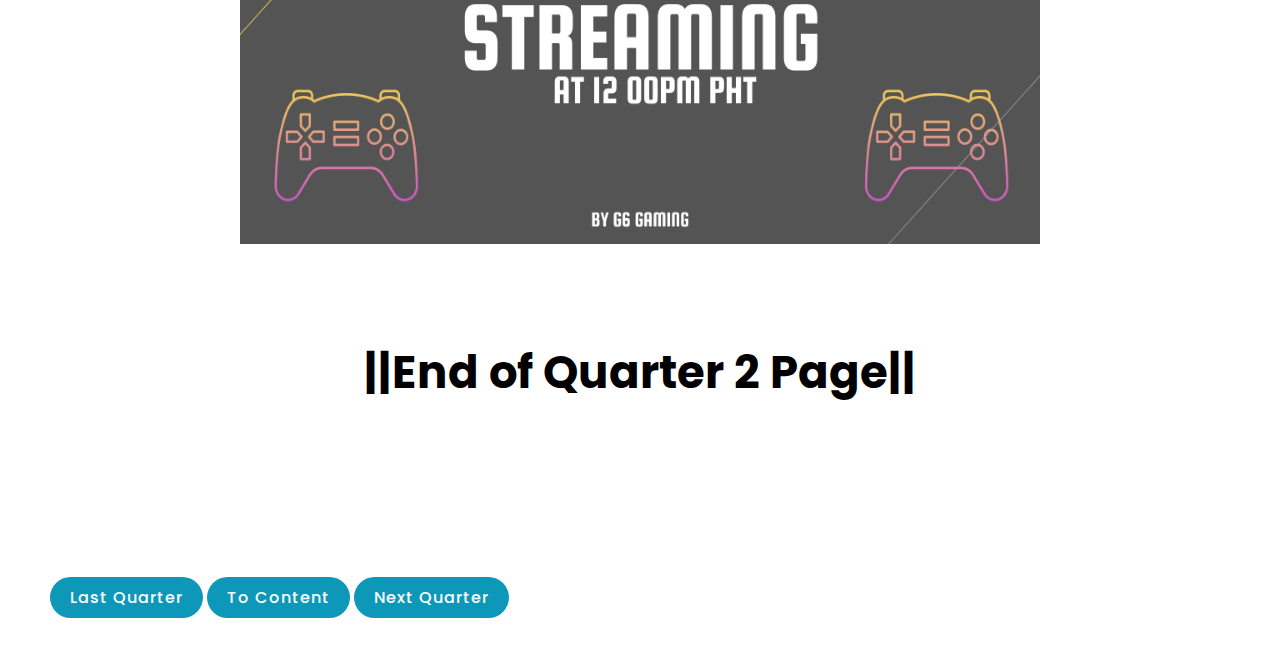
<file: quarter2.html>
<!DOCTYPE html>
<html lang="en">
<head>
	<meta charset="UTF-8">
	<meta name="viewport" content="width=device-width, initial-scale=1.0">
	<title>Quarter 2 Content | G6</title>
	<link rel="stylesheet" href="stylequarter2.css">
	<link rel="icon" href="webicon.png">
</head>
<body>
	<section>
		<header>
			<a href="index.html"><img src="logo2.png" class="logo"></a>
			<div class="toggle" onclick="toggleMenu();"></div>
			<ul class="navigation">
				<li><a href="index.html">Home</a></li>
				<li><a href="quarters.html">Our Content</a></li>
				<li><a href="aboutus.html">About Us</a></li>
				<li><a href="membercontact.html">Contact Us</a></li>
				<li><a href="events.html">Our Events</a></li>
			</ul>
		</header>
	</section>
<h1>Q2: Stream Outline and Promotional Plan</h1>
<h2> In this webpage, we will show you our stream outline and how we plan to promote it.</h2>
<h3>Stream Outline</h3>
<p> Below is our Stream Outline. We hope to follow this during our stream, only allowing breaks as a break on the proposed schedule</p>
<img src="q2outline.PNG" class="center"><br><br><br>
<h3>Promotional Plan</h3>
<p>Our promotional plan as of the moment consists of promoting our streams to friends and family so they too can pass it onto their friends and<br>promote the announcement made in the "Our Events" tab (Our Events > Event 2) in our Community YT Page.</p><br><br>
<p> Our promotional poster can be seen at the bottom and at the "Event 2" webpage (Our Events > Event 2)</p>
<img src="fella2.png" class="center" width="800" height="500"><br>
<h3> ||End of Quarter 2 Page||</h3>
	<section>
		<div class="content">
			<div class="textBox">
				<a href="quarter1.html">Last Quarter</a>
				<a href="quarters.html">To Content</a>
				<a href="quarter3.html">Next Quarter</a>
			</div>
		</div>
	</section>
</body>
</html>
</file>
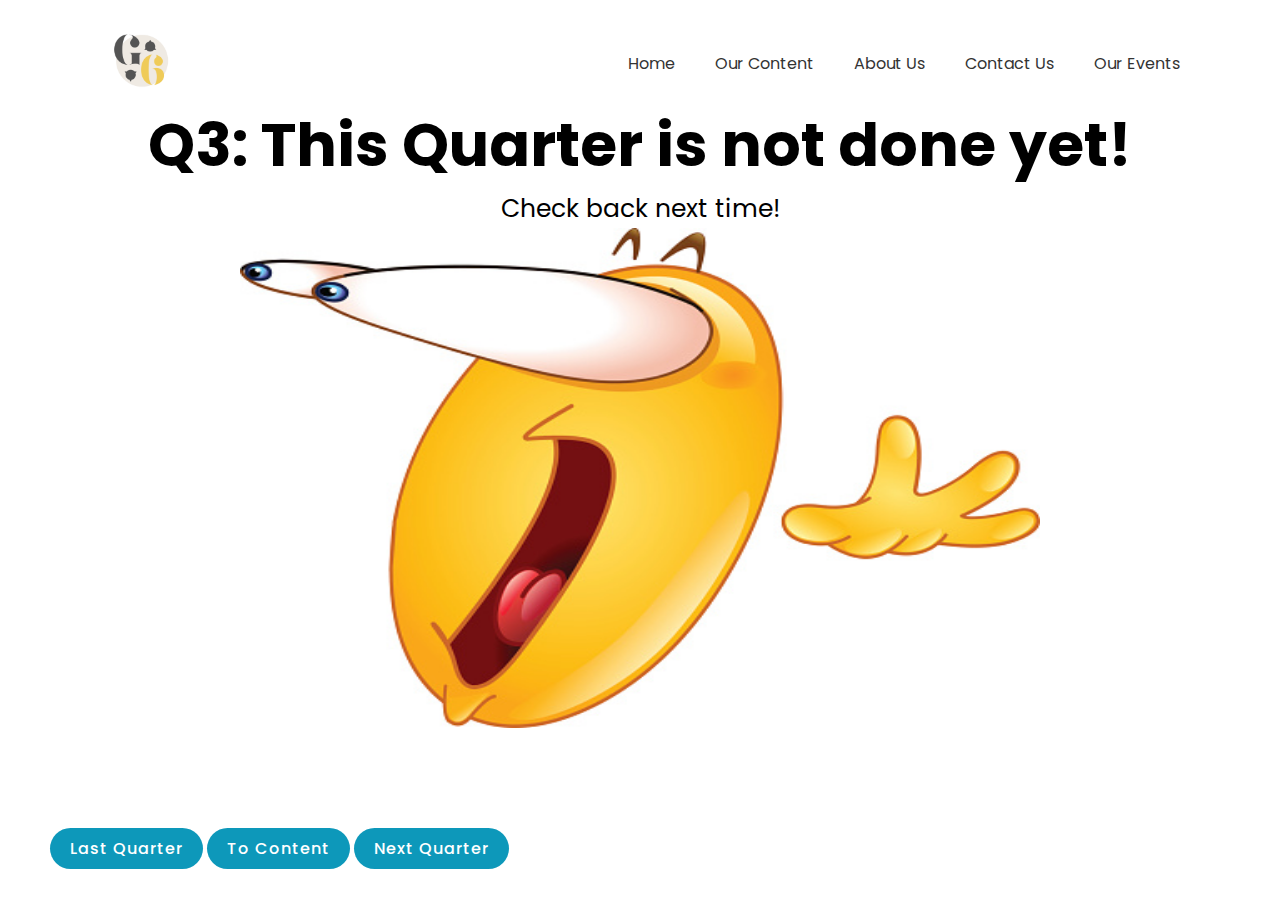
<file: quarter3.html>
<!DOCTYPE html>
<html lang="en">
<head>
	<meta charset="UTF-8">
	<meta name="viewport" content="width=device-width, initial-scale=1.0">
	<title>Quarter 3 Content | G6</title>
	<link rel="stylesheet" href="stylequarter3.css">
	<link rel="icon" href="webicon.png">
</head>
<body>
	<section>
		<header>
			<a href="index.html"><img src="logo2.png" class="logo"></a>
			<div class="toggle" onclick="toggleMenu();"></div>
			<ul class="navigation">
				<li><a href="index.html">Home</a></li>
				<li><a href="quarters.html">Our Content</a></li>
				<li><a href="aboutus.html">About Us</a></li>
				<li><a href="membercontact.html">Contact Us</a></li>
				<li><a href="events.html">Our Events</a></li>
			</ul>
		</header>
	</section>
<h1>Q3: This Quarter is not done yet!</h1>
<h2> Check back next time!</h2>
<img src="checkbacklater2.png" class="center" width="800" height="500">
	<section>
		<div class="content">
			<div class="textBox">
				<a href="quarter2.html">Last Quarter</a>
				<a href="quarters.html">To Content</a>
				<a href="quarter4.html">Next Quarter</a>
			</div>
		</div>
	</section>
</body>
</html>
</file>
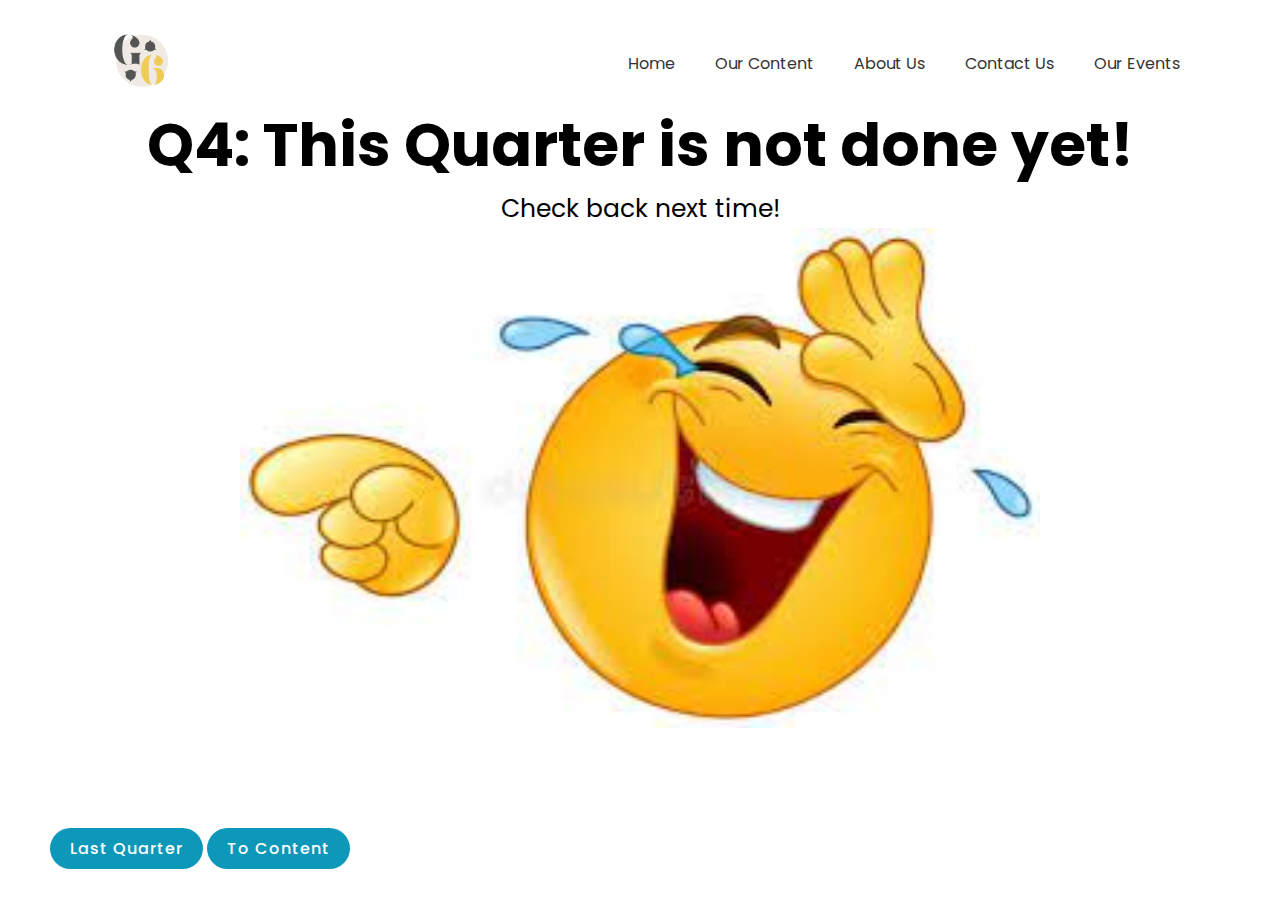
<file: quarter4.html>
<!DOCTYPE html>
<html lang="en">
<head>
	<meta charset="UTF-8">
	<meta name="viewport" content="width=device-width, initial-scale=1.0">
	<title>Quarter 4 Content | G6</title>
	<link rel="stylesheet" href="stylequarter4.css">
	<link rel="icon" href="webicon.png">
</head>
<body>
	<section>
		<header>
			<a href="index.html"><img src="logo2.png" class="logo"></a>
			<div class="toggle" onclick="toggleMenu();"></div>
			<ul class="navigation">
				<li><a href="index.html">Home</a></li>
				<li><a href="quarters.html">Our Content</a></li>
				<li><a href="aboutus.html">About Us</a></li>
				<li><a href="membercontact.html">Contact Us</a></li>
				<li><a href="events.html">Our Events</a></li>
			</ul>
		</header>
	</section>
<h1>Q4: This Quarter is not done yet!</h1>
<h2> Check back next time!</h2>
<img src="checkbacklater3.png" class="center" width="800" height="500">
	<section>
		<div class="content">
			<div class="textBox">
				<a href="quarter3.html">Last Quarter</a>
				<a href="quarters.html">To Content</a>
			</div>
		</div>
	</section>
</body>
</html>
</file>
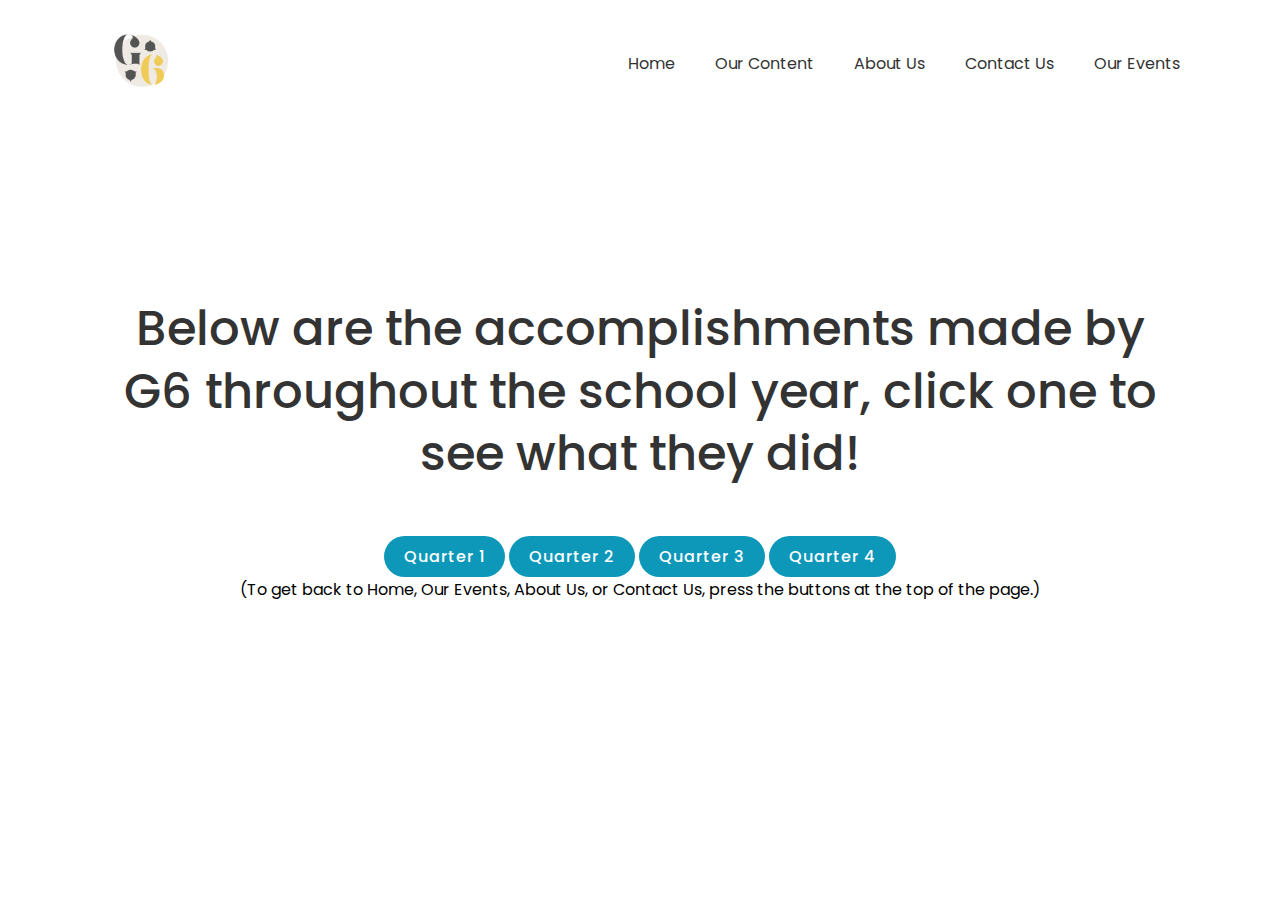
<file: quarters.html>
<!DOCTYPE html>
<html lang="en">
<head>
	<meta charset="UTF-8">
	<meta name="viewport" content="width=device-width, initial-scale=1.0">
	<title>Content Choosing Page | G6</title>
	<link rel="stylesheet" href="stylequarters.css">
	<link rel="icon" href="webicon.png">
</head>
<body>
	<section>
		<header>
			<a href="index.html"><img src="logo2.png" class="logo"></a>
			<div class="toggle" onclick="toggleMenu();"></div>
			<ul class="navigation">
				<li><a href="index.html">Home</a></li>
				<li><a href="quarters.html">Our Content</a></li>
				<li><a href="aboutus.html">About Us</a></li>
				<li><a href="membercontact.html">Contact Us</a></li>
				<li><a href="events.html">Our Events</a></li>
			</ul>
		</header>
		<div class="content">
			<div class="textBox">
				<h2>Below are the accomplishments made by G6 throughout the school year, click one to see what they did! </h2>
				<a href="quarter1.html">Quarter 1</a>
				<a href="quarter2.html">Quarter 2</a>
				<a href="quarter3.html">Quarter 3</a>
				<a href="quarter4.html">Quarter 4</a>
				<p>(To get back to Home, Our Events, About Us, or Contact Us, press the buttons at the top of the page.)</p>
			</div>
		</div>
	</section>
</body>
</html>
</file>
<file: style.css>
@import url('https://fonts.googleapis.com/css?family=Poppins:200,300,400,500,600,700,800,900&display=swap');
*
{
	margin: 0;
	padding: 0;
	box-sizing: border-box;
	font-family: 'Poppins', sans-serif;
}
section
{
	position: relative;
	width: 100%;
	min-height: 100vh;
	padding: 100px;
	display: flex;
	justify-content: space between;
	align-items: center;
	background: #fff;
}
header
{
	position: absolute;
	top: 0;
	left: 0;
	width: 100%;
	padding: 20px 100px;
	display: flex;
	justify-content: space-between;
	align-items: center;
}
header .logo
{
	position: relative;
	max-width: 80px;
}
header ul
{
	position: relative;
	display: flex;
}
header ul li
{
	list-style: none;
}
header ul li a
{
	display: inline-block;
	color: #333;
	font-weight: 400;
	margin-left: 40px;
	text-decoration: none;
}
.content
{
	position: relative;
	width: 100%;
	display: flex;
	justify-content: space-between;
	align-items: center;
}
.content .textBox
{
	position: relative;
	max-width: 600px;
}
.content .textBox h2
{
	color: #333;
	font-size: 3em;
	line-height: 1.3em;
	font-weight: 500;
}
.content .textBox h2 span
{
	color: #0D98BA;
	font-size: 1.2em;
	font-weight: 900;
}
.content .textBox p
{
	color: #333;
}
.content .textBox a
{
	display: inline-block;
	margin-top: 20px;
	padding: 8px 20px;
	background: #0D98BA;
	color: #fff;
	border-radius: 40px;
	font-weight: 500;
	letter-spacing: 1px;
	text-decoration: none;
}
.content .imgBox
{
	width: 600px;
	display: flex;
	justify-content: flex-end;
	padding-right: 50px;
	margin-top: 50px;
}
.content .imgBox img
{
	max-width: 340px;
}
.thumb
{
	position: absolute;
	left: 50%;
	bottom: 20px;
	transform: translateX(-50%);
	display: flex;
}
.thumb li
{
	list-style: none;
	display: inline-block;
	margin: 0 20px;
	cursor: pointer;
	transition: 0.5s;
}
.thumb li:hover
{
	transform: translateY(-15px);
}
.thumb li img
{
	max-width: 60px;
}
</file>
<file: styleaboutus.css>
@import url('https://fonts.googleapis.com/css?family=Poppins:200,300,400,500,600,700,800,900&display=swap');
*
{
	margin: 0;
	padding: 0;
	box-sizing: border-box;
	font-family: 'Poppins', sans-serif;
}
section
{
	position: relative;
	width: 100%;
	padding: 50px;
	display: flex;
	justify-content: space between;
	align-items: center;
}
header
{
	position: absolute;
	top: 0;
	left: 0;
	width: 100%;
	padding: 20px 100px;
	display: flex;
	justify-content: space-between;
	align-items: center;
}
header .logo
{
	position: relative;
	max-width: 80px;
}
header ul
{
	position: relative;
	display: flex;
}
header ul li
{
	list-style: none;
}
header ul li a
{
	display: inline-block;
	color: #333;
	font-weight: 400;
	margin-left: 40px;
	text-decoration: none;
}
.content
{
	text-align: center;
	position: relative;
	width: 100%;
	display: flex;
	justify-content: space-between;
	align-items: center;
}
.content .textBox
{
	position: relative;
}
.content .textBox a
{
	display: inline-block;
	margin-top: 50px;
	padding: 8px 20px;
	background: #0D98BA;
	color: #fff;
	border-radius: 40px;
	font-weight: 500;
	letter-spacing: 1px;
	text-decoration: none;
}
h1
{
	font-size: 60px;
	text-align: center;
	font-weight: bold;
}
h3 
{
	font-size: 45px;
	text-align: center;
	font-weight: bold;
	padding: 70px;
}
h2 
{
	font-size: 25px;
	text-align: center;
	font-weight: normal;
}
p 
{
	font-size: 20px;
	text-align: center;
	font-weight: normal;
}
.center 
{
	display: block;
	margin-left: auto;
	margin-right: auto;
}
</file>
<file: styleevent1.css>
@import url('https://fonts.googleapis.com/css?family=Poppins:200,300,400,500,600,700,800,900&display=swap');
*
{
	margin: 0;
	padding: 0;
	box-sizing: border-box;
	font-family: 'Poppins', sans-serif;
}
section
{
	position: relative;
	width: 100%;
	padding: 50px;
	display: flex;
	justify-content: space between;
	align-items: center;
}
header
{
	position: absolute;
	top: 0;
	left: 0;
	width: 100%;
	padding: 20px 100px;
	display: flex;
	justify-content: space-between;
	align-items: center;
}
header .logo
{
	position: relative;
	max-width: 80px;
}
header ul
{
	position: relative;
	display: flex;
}
header ul li
{
	list-style: none;
}
header ul li a
{
	display: inline-block;
	color: #333;
	font-weight: 400;
	margin-left: 40px;
	text-decoration: none;
}
.content
{
	text-align: center;
	position: relative;
	width: 100%;
	display: flex;
	justify-content: space-between;
	align-items: center;
}
.content .textBox
{
	position: relative;
}
.content .textBox a
{
	display: inline-block;
	margin-top: 50px;
	padding: 8px 20px;
	background: #0D98BA;
	color: #fff;
	border-radius: 40px;
	font-weight: 500;
	letter-spacing: 1px;
	text-decoration: none;
}
h1
{
	font-size: 60px;
	text-align: center;
	font-weight: bold;
}
h3 
{
	font-size: 45px;
	text-align: center;
	font-weight: bold;
	padding: 70px;
}
h2 
{
	font-size: 25px;
	text-align: center;
	font-weight: normal;
}
p 
{
	font-size: 20px;
	text-align: center;
	font-weight: normal;
}
.center 
{
	display: block;
	margin-left: auto;
	margin-right: auto;
}
</file>
<file: styleevent2.css>
@import url('https://fonts.googleapis.com/css?family=Poppins:200,300,400,500,600,700,800,900&display=swap');
*
{
	margin: 0;
	padding: 0;
	box-sizing: border-box;
	font-family: 'Poppins', sans-serif;
}
section
{
	position: relative;
	width: 100%;
	padding: 50px;
	display: flex;
	justify-content: space between;
	align-items: center;
}
header
{
	position: absolute;
	top: 0;
	left: 0;
	width: 100%;
	padding: 20px 100px;
	display: flex;
	justify-content: space-between;
	align-items: center;
}
header .logo
{
	position: relative;
	max-width: 80px;
}
header ul
{
	position: relative;
	display: flex;
}
header ul li
{
	list-style: none;
}
header ul li a
{
	display: inline-block;
	color: #333;
	font-weight: 400;
	margin-left: 40px;
	text-decoration: none;
}
.content
{
	text-align: center;
	position: relative;
	width: 100%;
	display: flex;
	justify-content: space-between;
	align-items: center;
}
.content .textBox
{
	position: relative;
}
.content .textBox a
{
	display: inline-block;
	margin-top: 50px;
	padding: 8px 20px;
	background: #0D98BA;
	color: #fff;
	border-radius: 40px;
	font-weight: 500;
	letter-spacing: 1px;
	text-decoration: none;
}
h1
{
	font-size: 60px;
	text-align: center;
	font-weight: bold;
}
h3 
{
	font-size: 45px;
	text-align: center;
	font-weight: bold;
	padding: 70px;
}
h2 
{
	font-size: 25px;
	text-align: center;
	font-weight: normal;
}
p 
{
	font-size: 20px;
	text-align: center;
	font-weight: normal;
}
.center 
{
	display: block;
	margin-left: auto;
	margin-right: auto;
}
</file>
<file: styleevent3.css>
@import url('https://fonts.googleapis.com/css?family=Poppins:200,300,400,500,600,700,800,900&display=swap');
*
{
	margin: 0;
	padding: 0;
	box-sizing: border-box;
	font-family: 'Poppins', sans-serif;
}
section
{
	position: relative;
	width: 100%;
	padding: 50px;
	display: flex;
	justify-content: space between;
	align-items: center;
}
header
{
	position: absolute;
	top: 0;
	left: 0;
	width: 100%;
	padding: 20px 100px;
	display: flex;
	justify-content: space-between;
	align-items: center;
}
header .logo
{
	position: relative;
	max-width: 80px;
}
header ul
{
	position: relative;
	display: flex;
}
header ul li
{
	list-style: none;
}
header ul li a
{
	display: inline-block;
	color: #333;
	font-weight: 400;
	margin-left: 40px;
	text-decoration: none;
}
.content
{
	text-align: center;
	position: relative;
	width: 100%;
	display: flex;
	justify-content: space-between;
	align-items: center;
}
.content .textBox
{
	position: relative;
}
.content .textBox a
{
	display: inline-block;
	margin-top: 50px;
	padding: 8px 20px;
	background: #0D98BA;
	color: #fff;
	border-radius: 40px;
	font-weight: 500;
	letter-spacing: 1px;
	text-decoration: none;
}
h1
{
	font-size: 60px;
	text-align: center;
	font-weight: bold;
}
h3 
{
	font-size: 45px;
	text-align: center;
	font-weight: bold;
	padding: 70px;
}
h2 
{
	font-size: 25px;
	text-align: center;
	font-weight: normal;
}
p 
{
	font-size: 20px;
	text-align: center;
	font-weight: normal;
}
.center 
{
	display: block;
	margin-left: auto;
	margin-right: auto;
}
</file>
<file: styleevent4.css>
@import url('https://fonts.googleapis.com/css?family=Poppins:200,300,400,500,600,700,800,900&display=swap');
*
{
	margin: 0;
	padding: 0;
	box-sizing: border-box;
	font-family: 'Poppins', sans-serif;
}
section
{
	position: relative;
	width: 100%;
	padding: 50px;
	display: flex;
	justify-content: space between;
	align-items: center;
}
header
{
	position: absolute;
	top: 0;
	left: 0;
	width: 100%;
	padding: 20px 100px;
	display: flex;
	justify-content: space-between;
	align-items: center;
}
header .logo
{
	position: relative;
	max-width: 80px;
}
header ul
{
	position: relative;
	display: flex;
}
header ul li
{
	list-style: none;
}
header ul li a
{
	display: inline-block;
	color: #333;
	font-weight: 400;
	margin-left: 40px;
	text-decoration: none;
}
.content
{
	text-align: center;
	position: relative;
	width: 100%;
	display: flex;
	justify-content: space-between;
	align-items: center;
}
.content .textBox
{
	position: relative;
}
.content .textBox a
{
	display: inline-block;
	margin-top: 50px;
	padding: 8px 20px;
	background: #0D98BA;
	color: #fff;
	border-radius: 40px;
	font-weight: 500;
	letter-spacing: 1px;
	text-decoration: none;
}
h1
{
	font-size: 60px;
	text-align: center;
	font-weight: bold;
}
h3 
{
	font-size: 45px;
	text-align: center;
	font-weight: bold;
	padding: 70px;
}
h2 
{
	font-size: 25px;
	text-align: center;
	font-weight: normal;
}
p 
{
	font-size: 20px;
	text-align: center;
	font-weight: normal;
}
.center 
{
	display: block;
	margin-left: auto;
	margin-right: auto;
}
</file>
<file: styleevents.css>
@import url('https://fonts.googleapis.com/css?family=Poppins:200,300,400,500,600,700,800,900&display=swap');
*
{
	margin: 0;
	padding: 0;
	box-sizing: border-box;
	font-family: 'Poppins', sans-serif;
}
section
{
	position: relative;
	width: 100%;
	min-height: 100vh;
	padding: 100px;
	display: flex;
	justify-content: space between;
	align-items: center;
	background: #fff;
}
header
{
	position: absolute;
	top: 0;
	left: 0;
	width: 100%;
	padding: 20px 100px;
	display: flex;
	justify-content: space-between;
	align-items: center;
}
header .logo
{
	position: relative;
	max-width: 80px;
}
header ul
{
	position: relative;
	display: flex;
}
header ul li
{
	list-style: none;
}
header ul li a
{
	display: inline-block;
	color: #333;
	font-weight: 400;
	margin-left: 40px;
	text-decoration: none;
}
.content
{
	text-align: center;
	position: relative;
	width: 100%;
	display: flex;
	justify-content: space-between;
	align-items: center;
}
.content .textBox
{
	position: relative;
}
.content .textBox h2
{
	color: #333;
	font-size: 3em;
	line-height: 1.3em;
	font-weight: 500;
}
.content .textBox a
{
	display: inline-block;
	margin-top: 50px;
	padding: 8px 20px;
	background: #0D98BA;
	color: #fff;
	border-radius: 40px;
	font-weight: 500;
	letter-spacing: 1px;
	text-decoration: none;
}
</file>
<file: stylemembercontact.css>
@import url('https://fonts.googleapis.com/css?family=Poppins:200,300,400,500,600,700,800,900&display=swap');
*
{
	margin: 0;
	padding: 0;
	box-sizing: border-box;
	font-family: 'Poppins', sans-serif;
}
section
{
	position: relative;
	width: 100%;
	padding: 50px;
	display: flex;
	justify-content: space between;
	align-items: center;
}
header
{
	position: absolute;
	top: 0;
	left: 0;
	width: 100%;
	padding: 20px 100px;
	display: flex;
	justify-content: space-between;
	align-items: center;
}
header .logo
{
	position: relative;
	max-width: 80px;
}
header ul
{
	position: relative;
	display: flex;
}
header ul li
{
	list-style: none;
}
header ul li a
{
	display: inline-block;
	color: #333;
	font-weight: 400;
	margin-left: 40px;
	text-decoration: none;
}
.content
{
	text-align: center;
	position: relative;
	width: 100%;
	display: flex;
	justify-content: space-between;
	align-items: center;
}
.content .textBox
{
	position: relative;
}
.content .textBox a
{
	display: inline-block;
	margin-top: 50px;
	padding: 8px 20px;
	background: #0D98BA;
	color: #fff;
	border-radius: 40px;
	font-weight: 500;
	letter-spacing: 1px;
	text-decoration: none;
}
h1
{
	font-size: 60px;
	text-align: center;
	font-weight: bold;
}
h3 
{
	font-size: 45px;
	text-align: center;
	font-weight: bold;
}
h2 
{
	font-size: 25px;
	text-align: center;
	font-weight: normal;
}
p 
{
	font-size: 20px;
	text-align: center;
	font-weight: normal;
}
.center 
{
	display: block;
	margin-left: auto;
	margin-right: auto;
}
</file>
<file: stylemembers.css>
@import url('https://fonts.googleapis.com/css?family=Poppins:200,300,400,500,600,700,800,900&display=swap');
*
{
	margin: 0;
	padding: 0;
	box-sizing: border-box;
	font-family: 'Poppins', sans-serif;
}
section
{
	position: relative;
	width: 100%;
	padding: 50px;
	display: flex;
	justify-content: space between;
	align-items: center;
}
header
{
	position: absolute;
	top: 0;
	left: 0;
	width: 100%;
	padding: 20px 100px;
	display: flex;
	justify-content: space-between;
	align-items: center;
}
header .logo
{
	position: relative;
	max-width: 80px;
}
header ul
{
	position: relative;
	display: flex;
}
header ul li
{
	list-style: none;
}
header ul li a
{
	display: inline-block;
	color: #333;
	font-weight: 400;
	margin-left: 40px;
	text-decoration: none;
}
.content
{
	text-align: center;
	position: relative;
	width: 100%;
	display: flex;
	justify-content: space-between;
	align-items: center;
}
.content .textBox
{
	position: relative;
}
.content .textBox a
{
	display: inline-block;
	margin-top: 50px;
	padding: 8px 20px;
	background: #0D98BA;
	color: #fff;
	border-radius: 40px;
	font-weight: 500;
	letter-spacing: 1px;
	text-decoration: none;
}
h4
{
	font-size: 15px;
	text-align: center;
	font-weight: normal;
}
h3 
{
	font-size: 45px;
	text-align: center;
	font-weight: bold;
}
h2 
{
	font-size: 25px;
	text-align: center;
	font-weight: normal;
}
p 
{
	font-size: 20px;
	text-align: center;
	font-weight: normal;
}
.center 
{
	display: block;
	margin-left: auto;
	margin-right: auto;
}
</file>
<file: stylequarter1.css>
@import url('https://fonts.googleapis.com/css?family=Poppins:200,300,400,500,600,700,800,900&display=swap');
*
{
	margin: 0;
	padding: 0;
	box-sizing: border-box;
	font-family: 'Poppins', sans-serif;
}
section
{
	position: relative;
	width: 100%;
	padding: 50px;
	display: flex;
	justify-content: space between;
	align-items: center;
}
header
{
	position: absolute;
	top: 0;
	left: 0;
	width: 100%;
	padding: 20px 100px;
	display: flex;
	justify-content: space-between;
	align-items: center;
}
header .logo
{
	position: relative;
	max-width: 80px;
}
header ul
{
	position: relative;
	display: flex;
}
header ul li
{
	list-style: none;
}
header ul li a
{
	display: inline-block;
	color: #333;
	font-weight: 400;
	margin-left: 40px;
	text-decoration: none;
}
.content
{
	text-align: center;
	position: relative;
	width: 100%;
	display: flex;
	justify-content: space-between;
	align-items: center;
}
.content .textBox
{
	position: relative;
}
.content .textBox a
{
	display: inline-block;
	margin-top: 50px;
	padding: 8px 20px;
	background: #0D98BA;
	color: #fff;
	border-radius: 40px;
	font-weight: 500;
	letter-spacing: 1px;
	text-decoration: none;
}
h1
{
	font-size: 60px;
	text-align: center;
	font-weight: bold;
}
h3 
{
	font-size: 45px;
	text-align: center;
	font-weight: bold;
	padding: 70px;
}
h2 
{
	font-size: 25px;
	text-align: center;
	font-weight: normal;
}
p 
{
	font-size: 20px;
	text-align: center;
	font-weight: normal;
}
.center 
{
	display: block;
	margin-left: auto;
	margin-right: auto;
	width: 50%;
}
</file>
<file: stylequarter2.css>
@import url('https://fonts.googleapis.com/css?family=Poppins:200,300,400,500,600,700,800,900&display=swap');
*
{
	margin: 0;
	padding: 0;
	box-sizing: border-box;
	font-family: 'Poppins', sans-serif;
}
section
{
	position: relative;
	width: 100%;
	padding: 50px;
	display: flex;
	justify-content: space between;
	align-items: center;
}
header
{
	position: absolute;
	top: 0;
	left: 0;
	width: 100%;
	padding: 20px 100px;
	display: flex;
	justify-content: space-between;
	align-items: center;
}
header .logo
{
	position: relative;
	max-width: 80px;
}
header ul
{
	position: relative;
	display: flex;
}
header ul li
{
	list-style: none;
}
header ul li a
{
	display: inline-block;
	color: #333;
	font-weight: 400;
	margin-left: 40px;
	text-decoration: none;
}
.content
{
	text-align: center;
	position: relative;
	width: 100%;
	display: flex;
	justify-content: space-between;
	align-items: center;
}
.content .textBox
{
	position: relative;
}
.content .textBox a
{
	display: inline-block;
	margin-top: 50px;
	padding: 8px 20px;
	background: #0D98BA;
	color: #fff;
	border-radius: 40px;
	font-weight: 500;
	letter-spacing: 1px;
	text-decoration: none;
}
h1
{
	font-size: 60px;
	text-align: center;
	font-weight: bold;
}
h3 
{
	font-size: 45px;
	text-align: center;
	font-weight: bold;
	padding: 70px;
}
h2 
{
	font-size: 25px;
	text-align: center;
	font-weight: normal;
}
p 
{
	font-size: 20px;
	text-align: center;
	font-weight: normal;
}
.center 
{
	display: block;
	margin-left: auto;
	margin-right: auto;
}
</file>
<file: stylequarter3.css>
@import url('https://fonts.googleapis.com/css?family=Poppins:200,300,400,500,600,700,800,900&display=swap');
*
{
	margin: 0;
	padding: 0;
	box-sizing: border-box;
	font-family: 'Poppins', sans-serif;
}
section
{
	position: relative;
	width: 100%;
	padding: 50px;
	display: flex;
	justify-content: space between;
	align-items: center;
}
header
{
	position: absolute;
	top: 0;
	left: 0;
	width: 100%;
	padding: 20px 100px;
	display: flex;
	justify-content: space-between;
	align-items: center;
}
header .logo
{
	position: relative;
	max-width: 80px;
}
header ul
{
	position: relative;
	display: flex;
}
header ul li
{
	list-style: none;
}
header ul li a
{
	display: inline-block;
	color: #333;
	font-weight: 400;
	margin-left: 40px;
	text-decoration: none;
}
.content
{
	text-align: center;
	position: relative;
	width: 100%;
	display: flex;
	justify-content: space-between;
	align-items: center;
}
.content .textBox
{
	position: relative;
}
.content .textBox a
{
	display: inline-block;
	margin-top: 50px;
	padding: 8px 20px;
	background: #0D98BA;
	color: #fff;
	border-radius: 40px;
	font-weight: 500;
	letter-spacing: 1px;
	text-decoration: none;
}
h1
{
	font-size: 60px;
	text-align: center;
	font-weight: bold;
}
h3 
{
	font-size: 45px;
	text-align: center;
	font-weight: bold;
	padding: 70px;
}
h2 
{
	font-size: 25px;
	text-align: center;
	font-weight: normal;
}
p 
{
	font-size: 20px;
	text-align: center;
	font-weight: normal;
}
.center 
{
	display: block;
	margin-left: auto;
	margin-right: auto;
}
</file>
<file: stylequarter4.css>
@import url('https://fonts.googleapis.com/css?family=Poppins:200,300,400,500,600,700,800,900&display=swap');
*
{
	margin: 0;
	padding: 0;
	box-sizing: border-box;
	font-family: 'Poppins', sans-serif;
}
section
{
	position: relative;
	width: 100%;
	padding: 50px;
	display: flex;
	justify-content: space between;
	align-items: center;
}
header
{
	position: absolute;
	top: 0;
	left: 0;
	width: 100%;
	padding: 20px 100px;
	display: flex;
	justify-content: space-between;
	align-items: center;
}
header .logo
{
	position: relative;
	max-width: 80px;
}
header ul
{
	position: relative;
	display: flex;
}
header ul li
{
	list-style: none;
}
header ul li a
{
	display: inline-block;
	color: #333;
	font-weight: 400;
	margin-left: 40px;
	text-decoration: none;
}
.content
{
	text-align: center;
	position: relative;
	width: 100%;
	display: flex;
	justify-content: space-between;
	align-items: center;
}
.content .textBox
{
	position: relative;
}
.content .textBox a
{
	display: inline-block;
	margin-top: 50px;
	padding: 8px 20px;
	background: #0D98BA;
	color: #fff;
	border-radius: 40px;
	font-weight: 500;
	letter-spacing: 1px;
	text-decoration: none;
}
h1
{
	font-size: 60px;
	text-align: center;
	font-weight: bold;
}
h3 
{
	font-size: 45px;
	text-align: center;
	font-weight: bold;
	padding: 70px;
}
h2 
{
	font-size: 25px;
	text-align: center;
	font-weight: normal;
}
p 
{
	font-size: 20px;
	text-align: center;
	font-weight: normal;
}
.center 
{
	display: block;
	margin-left: auto;
	margin-right: auto;
}
</file>
<file: stylequarters.css>
@import url('https://fonts.googleapis.com/css?family=Poppins:200,300,400,500,600,700,800,900&display=swap');
*
{
	margin: 0;
	padding: 0;
	box-sizing: border-box;
	font-family: 'Poppins', sans-serif;
}
section
{
	position: relative;
	width: 100%;
	min-height: 100vh;
	padding: 100px;
	display: flex;
	justify-content: space between;
	align-items: center;
	background: #fff;
}
header
{
	position: absolute;
	top: 0;
	left: 0;
	width: 100%;
	padding: 20px 100px;
	display: flex;
	justify-content: space-between;
	align-items: center;
}
header .logo
{
	position: relative;
	max-width: 80px;
}
header ul
{
	position: relative;
	display: flex;
}
header ul li
{
	list-style: none;
}
header ul li a
{
	display: inline-block;
	color: #333;
	font-weight: 400;
	margin-left: 40px;
	text-decoration: none;
}
.content
{
	text-align: center;
	position: relative;
	width: 100%;
	display: flex;
	justify-content: space-between;
	align-items: center;
}
.content .textBox
{
	position: relative;
}
.content .textBox h2
{
	color: #333;
	font-size: 3em;
	line-height: 1.3em;
	font-weight: 500;
}
.content .textBox a
{
	display: inline-block;
	margin-top: 50px;
	padding: 8px 20px;
	background: #0D98BA;
	color: #fff;
	border-radius: 40px;
	font-weight: 500;
	letter-spacing: 1px;
	text-decoration: none;
}
</file>
